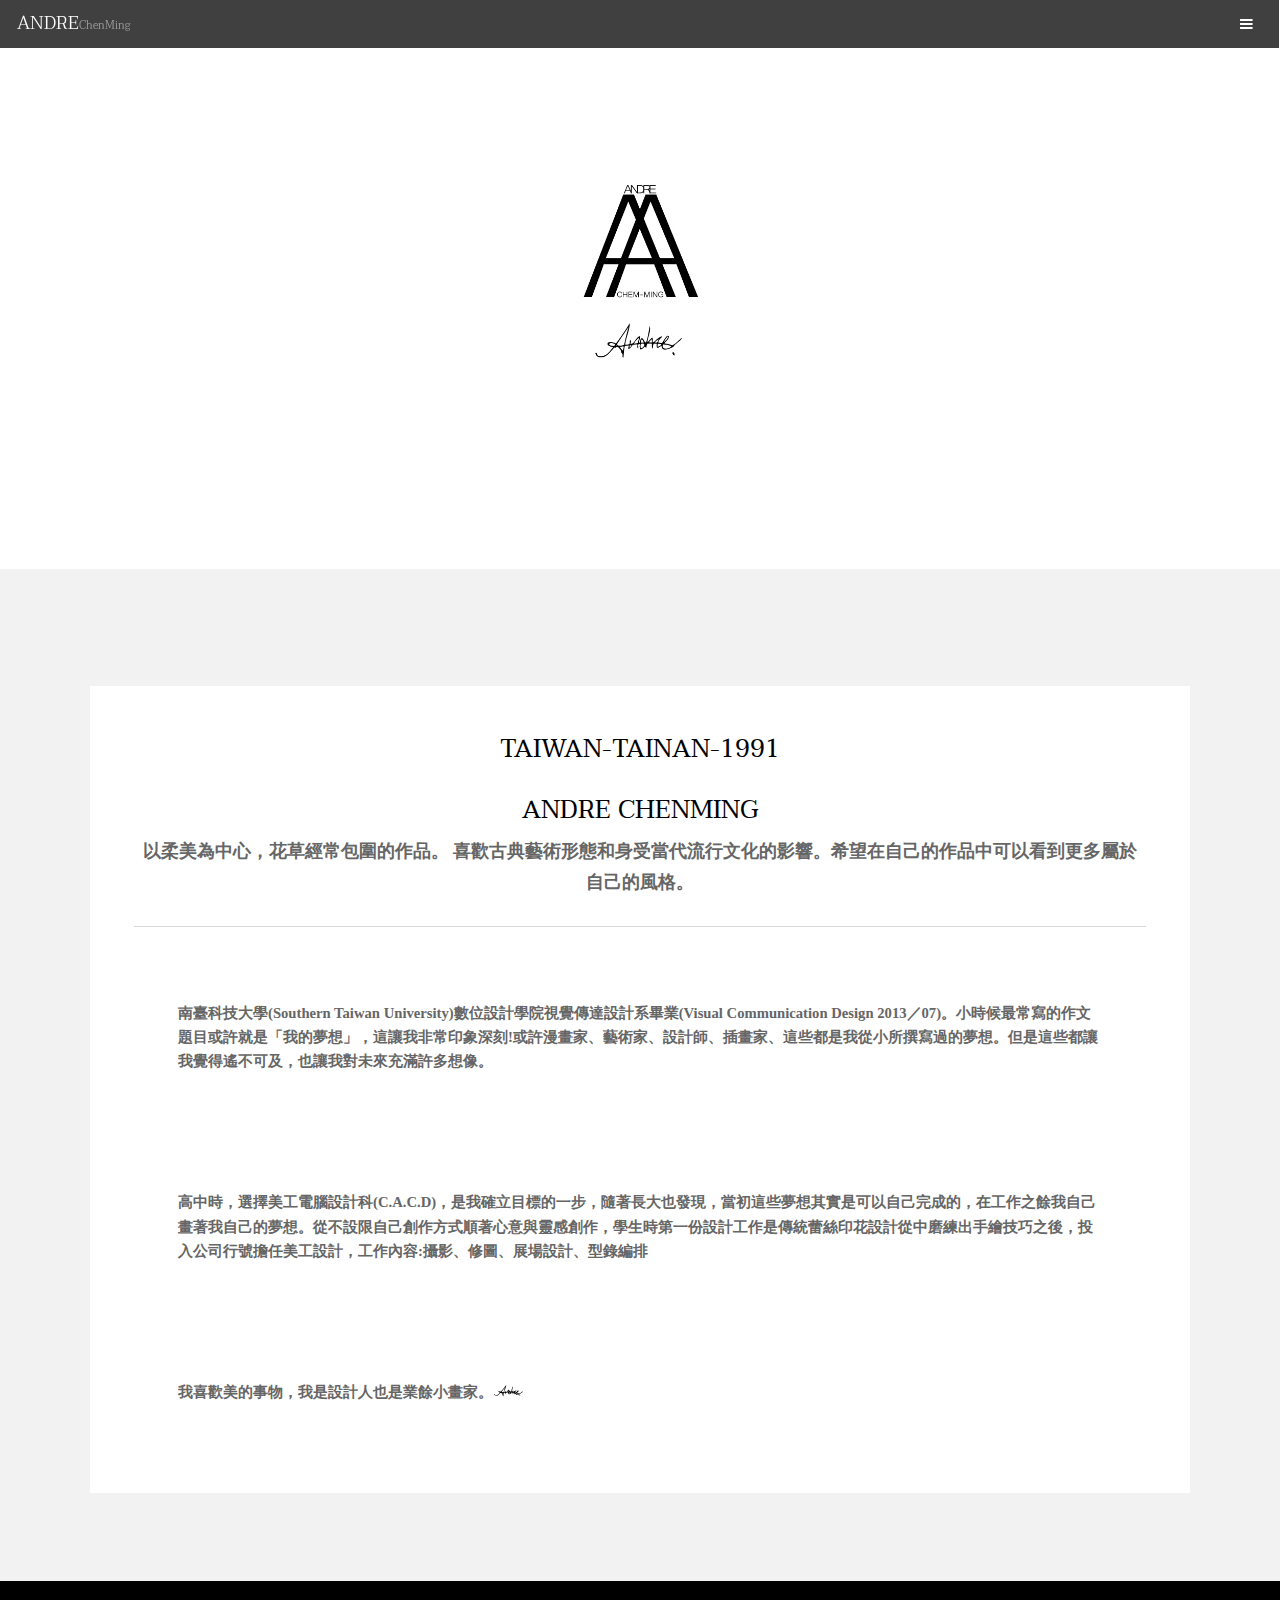
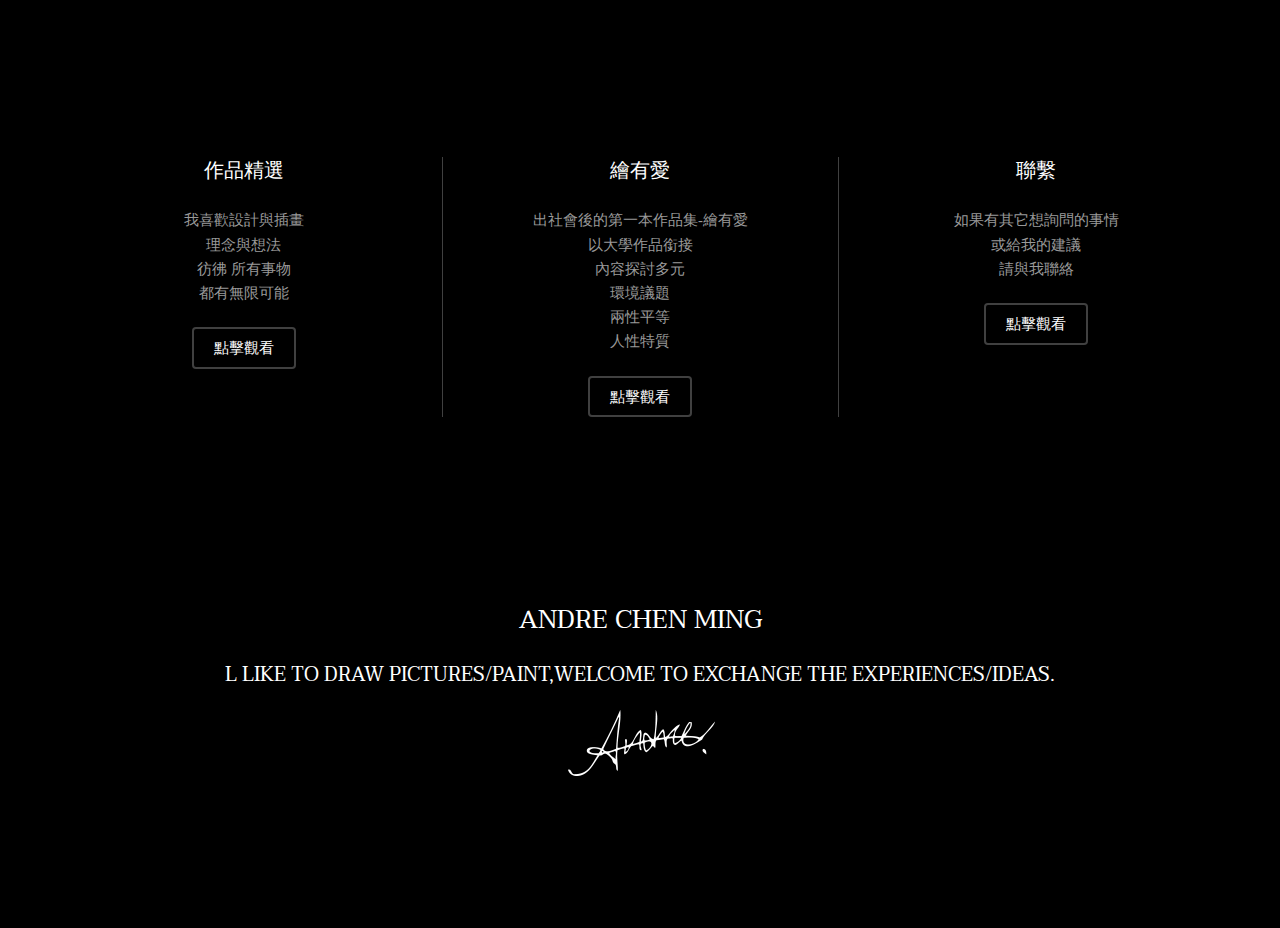
<file: andre.html>
<!DOCTYPE HTML>
<!--
	Transitive by TEMPLATED
	templated.co @templatedco
	Released for free under the Creative Commons Attribution 3.0 license (templated.co/license)
-->
<html>
	<head>
		<title>Generic - Transitive by TEMPLATED</title>
		<meta charset="utf-8" />
		<meta name="viewport" content="width=device-width, initial-scale=1" />
		<link rel="stylesheet" href="assets/css/main.css" />
        
        <link rel="shortcut icon" href="images/繪有愛-favicon.ico">
        <style type="text/css">
        .content {
	color: #666666;
}
        .content {
	font-weight: bold;
}
        </style>
	</head>
	<body class="subpage">

		<!-- Header -->
			<header id="header">
				<div class="logo"><a href="index.html">ANDRE<span>ChenMing</span></a></div>
				<a href="#menu" class="toggle"><span>Menu</span></a>
			</header>

		<!-- Nav -->
			<nav id="menu">
				<ul class="links">
				<li><a href="andre.html">ANDRE</a></li>


<li><a href="works.html">作品精選</a></li>

<li><a href="generic.html">作品集-繪有愛</a></li>


<li><a href="https://www.facebook.com/ANDRE.CHENMING/"target="_blank">Face Book</a></li>

<li><a href="https://www.instagram.com/andrechenming/"target="_blank">Instagram</a></li>

<li><a href="https://andre-chenming.tumblr.com/"target="_blank">Tumblr</a></li>

<li><a href="https://twitter.com/angelina800309"target="_blank">Twitter</a></li>

<li><a href="https://www.pinterest.com/angelina800309/"target="_blank">Pinterest</a></li>
<li><a href="https://andrechenming.github.io/vlog/"target="_blank">VLOG</a></li>
<li><a href="https://reurl.cc/Gk2O5v"target="_blank">Youtube</a></li>
<li><a href="elements.html">聯繫</a></li>
				</ul>
			</nav>

		<!-- One -->
			<span class="image fit"><img src="images/pic01.jpg" alt="" /></span>
			<section id="one" class="wrapper style2">
				<div class="inner">
					<div class="box">
					  <div class="image fit"></div>
					  <div class="content">
							<header class="align-center">
								<h2>Taiwan-Tainan-1991</h2>
                               <h2>ANDRE CHENMING</h2>
								<p>以柔美為中心，花草經常包圍的作品。
喜歡古典藝術形態和身受當代流行文化的影響。希望在自己的作品中可以看到更多屬於自己的風格。</p>
							</header>
							<hr />
							<p class="content">南臺科技大學(Southern Taiwan University)數位設計學院視覺傳達設計系畢業(Visual Communication Design 2013／07)。小時候最常寫的作文題目或許就是「我的夢想」，這讓我非常印象深刻!或許漫畫家、藝術家、設計師、插畫家、這些都是我從小所撰寫過的夢想。但是這些都讓我覺得遙不可及，也讓我對未來充滿許多想像。</p>
							<p class="content">高中時，選擇美工電腦設計科(C.A.C.D)，是我確立目標的一步，隨著長大也發現，當初這些夢想其實是可以自己完成的，在工作之餘我自己畫著我自己的夢想。從不設限自己創作方式順著心意與靈感創作，學生時第一份設計工作是傳統蕾絲印花設計從中磨練出手繪技巧之後，投入公司行號擔任美工設計，工作內容:攝影、修圖、展場設計、型錄編排</p>
                            <p class="content">我喜歡美的事物，我是設計人也是業餘小畫家。<img src="images/andrelogosignature-02.png" alt="andre簽名"></p>
						</div>
					</div>
			  </div>
	</section>

		<!-- Four -->
			<section id="four" class="wrapper style3">
				<div class="inner">

					<header class="align-center">
                    
						<section class="wrapper style3" id="two" name="two">
				<div class="inner">
					<div id="flexgrid">
						<div>
							<header>
								<h3>作品精選</h3>
							</header>
							<p>我喜歡設計與插畫<br>
                            理念與想法<br>
                            彷彿
                            所有事物<br>
                            都有無限可能</p>
							<ul class="actions">
								<li><a href="works.html" class="button alt">點擊觀看</a></li>
							</ul>
						</div>
						<div>
							<header>
							  <h3>繪有愛</h3>
							</header>
							<p>出社會後的第一本作品集-繪有愛<br>
							  以大學作品銜接<br>
							  內容探討多元<br>
							  環境議題<br>
							  兩性平等<br>
						    人性特質</p>
							<ul class="actions">
								<li><a href="generic.html" class="button alt">點擊觀看</a></li>
							</ul>
						</div>
						<div>
							<header>
								<h3>聯繫</h3>
							</header>
							<p>如果有其它想詢問的事情<br>
                            或給我的建議<br>
                            請與我聯絡</p>
							<ul class="actions">
								<li><a href="elements.html" class="button alt">點擊觀看</a></li>
							</ul>
						</div>
					</div>
				</div>
			</section>



		<!-- Four -->
			<section id="four" class="wrapper style3">
				<div class="inner">

					<header class="align-center">
						<h2>ANDRE CHEN MING</h2>
						<h3>l like to draw pictures/paint,welcome to exchange the experiences/ideas.</h3>
						
						<p><img src="images/signature.png" alt="ANDRE"></p>
					</header>

				</div>
			</section>
					</header>

				</div>
			</section>

		

		<!-- Scripts -->
			<script src="assets/js/jquery.min.js"></script>
			<script src="assets/js/jquery.scrolly.min.js"></script>
			<script src="assets/js/jquery.scrollex.min.js"></script>
			<script src="assets/js/skel.min.js"></script>
			<script src="assets/js/util.js"></script>
			<script src="assets/js/main.js"></script>

	</body>
</html>
</file>
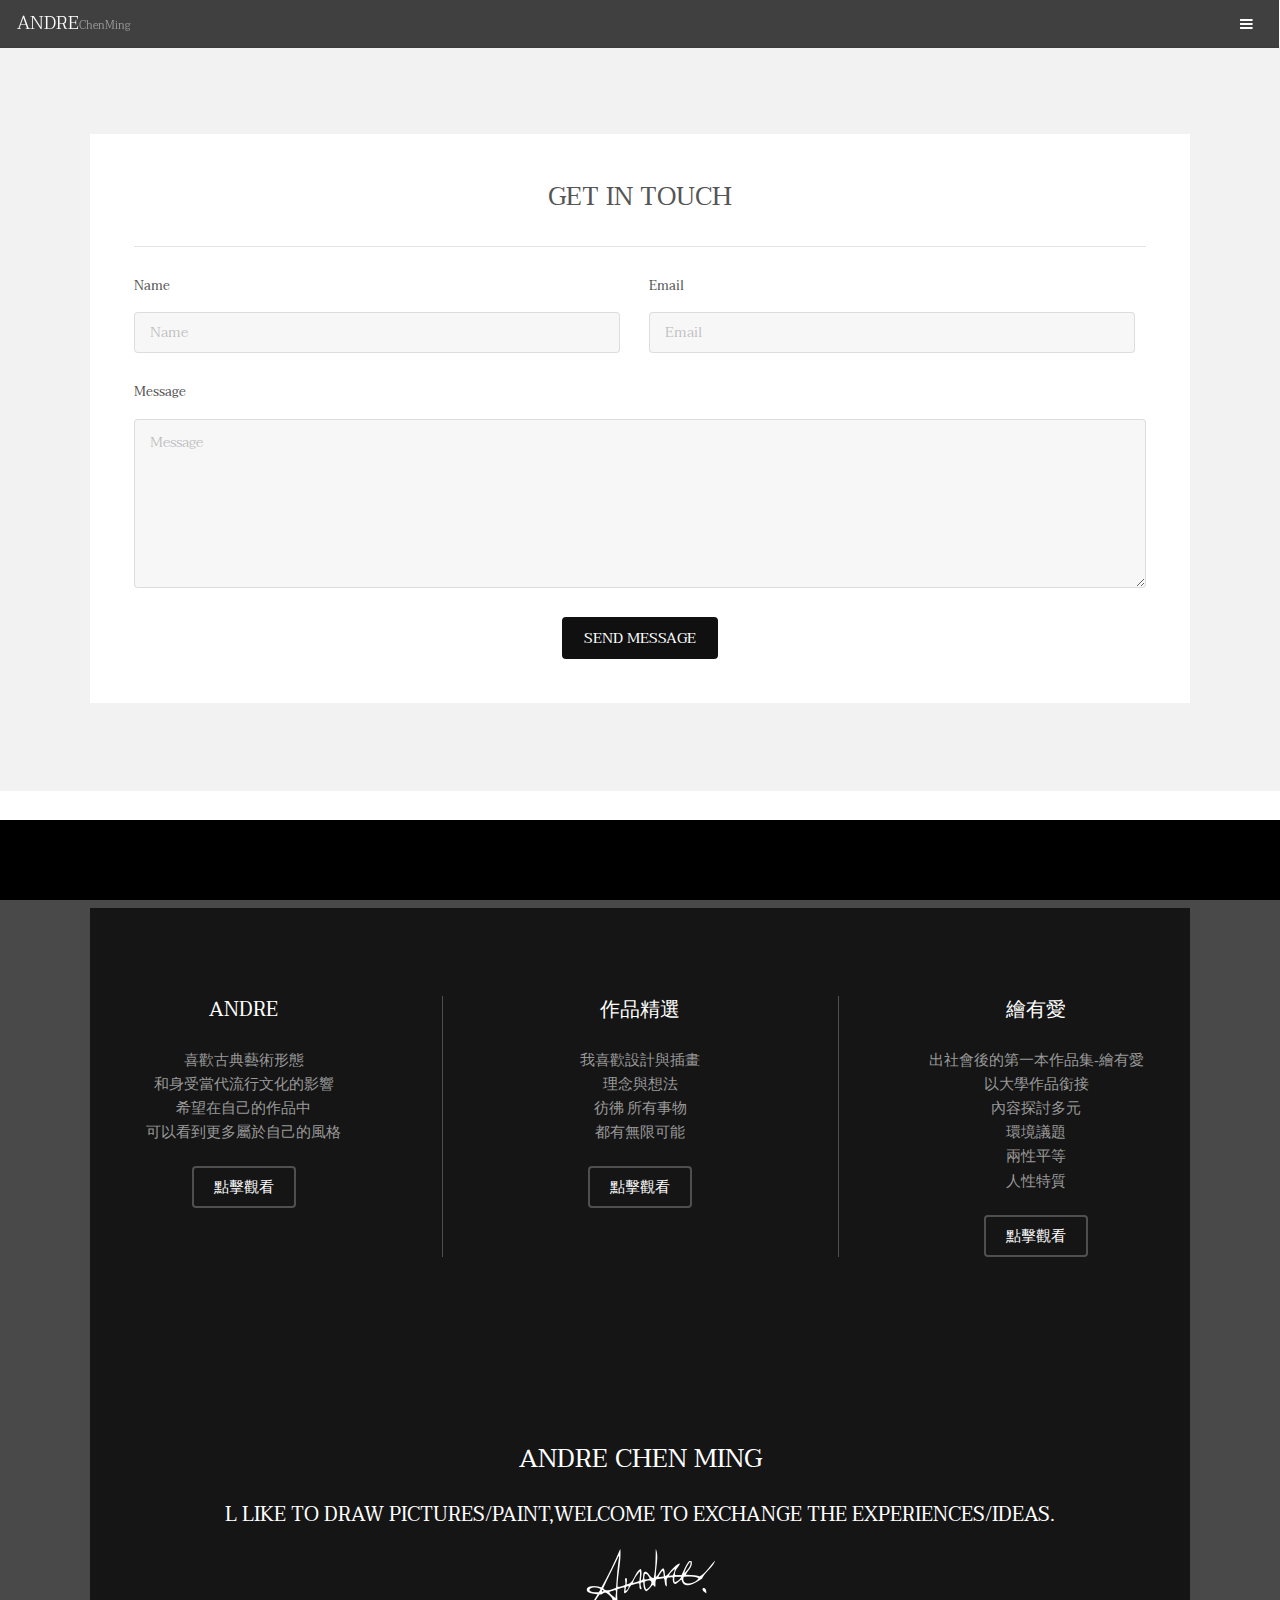
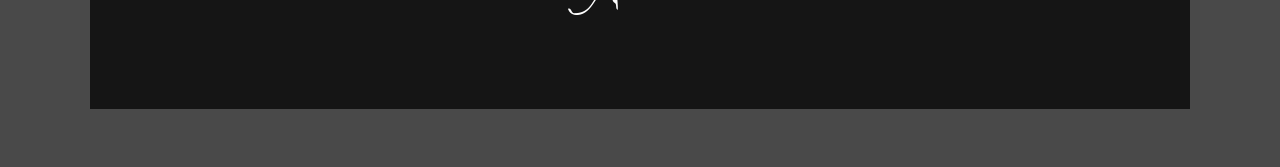
<file: elements.html>
<!DOCTYPE HTML>
<html>
	<head>
		<title>Transitive by TEMPLATED</title>
		<meta charset="utf-8" />
		<meta name="viewport" content="width=device-width, initial-scale=1" />
		<link rel="stylesheet" href="assets/css/main.css" />
        
        <link rel="shortcut icon" href="images/繪有愛-favicon.ico">
	</head>




<body class="subpage">

		<!-- Header -->
			<header id="header">
				<div class="logo"><a href="index.html">ANDRE<span>ChenMing</span></a></div>
				<a href="#menu" class="toggle"><span>Menu</span></a>
			</header>

		<!-- Nav -->
			<nav id="menu">
				<ul class="links">
                   <li><a href="andre.html">ANDRE</a></li>


<li><a href="works.html">作品精選</a></li>

<li><a href="generic.html">作品集-繪有愛</a></li>


<li><a href="https://www.facebook.com/ANDRE.CHENMING/"target="_blank">Face Book</a></li>

<li><a href="https://www.instagram.com/andrechenming/"target="_blank">Instagram</a></li>

<li><a href="https://andre-chenming.tumblr.com/"target="_blank">Tumblr</a></li>

<li><a href="https://twitter.com/angelina800309"target="_blank">Twitter</a></li>

<li><a href="https://www.pinterest.com/angelina800309/"target="_blank">Pinterest</a></li>
<li><a href="https://andrechenming.github.io/vlog/"target="_blank">VLOG</a></li>
<li><a href="https://reurl.cc/Gk2O5v"target="_blank">Youtube</a></li>
<li><a href="elements.html">聯繫</a></li>
				</ul>
			</nav>


<!-- Footer -->
    <form action="https://formspree.io/angelina800309@yahoo.com.tw"
          method="POST">
          
                <footer id="footer" class="wrapper">
                    <div class="inner">
                        <section>
                            <div class="box">
                                <div class="content">
                                    <h2 class="align-center">Get in Touch</h2>
                                    <hr />
                                    <form action="#" method="post">
                                        <div class="field half first">
                                            <label for="name">Name</label>
                                            <input name="name" id="name" type="text" placeholder="Name">
                                        </div>
                                        <div class="field half">
                                            <label for="email">Email</label>
                                            <input name="email" id="email" type="email" placeholder="Email">
                                        </div>
                                        
                                        
                                        <div class="field">
                                            <label for="message">Message</label>
                                            <textarea name="message" id="message" rows="6" placeholder="Message"></textarea>
                                        </div>
                                        <ul class="actions align-center">
                                            <li><input value="Send Message" class="button special" type="submit"></li>
                                        </ul>
                                    </form>
                                </div>
                            </div>
                        
                    
                    </div>
                </footer>
                
             </form>   

		<!-- Four -->
			<section id="four" class="wrapper style3">
				<div class="inner">

					<header class="align-center">
                    
						<section class="wrapper style3" id="two" name="two">
				<div class="inner">
					<div id="flexgrid">
						<div>
							<header>
								<h3>ANDRE</h3>
							</header>
						<p>喜歡古典藝術形態<br>
                            和身受當代流行文化的影響<br>
                            希望在自己的作品中<br>
                            可以看到更多屬於自己的風格</p>
							<ul class="actions">
								<li><a href="andre.html" class="button alt">點擊觀看</a></li>
							</ul>
						</div>
						<div>
							<header>
							  <h3>作品精選</h3>
							</header>
                            	<p>我喜歡設計與插畫<br>
                            理念與想法<br>
                            彷彿
                            所有事物<br>
                            都有無限可能</p>
							<ul class="actions">
								<li><a href="works.html" class="button alt">點擊觀看</a></li>
                           </ul>
						</div>
						<div>
							<header>
								<h3>繪有愛</h3>
							</header>
                            <p>出社會後的第一本作品集-繪有愛<br>
							  以大學作品銜接<br>
							  內容探討多元<br>
							  環境議題<br>
							  兩性平等<br>
						    人性特質</p>
							<ul class="actions">
								<li><a href="generic.html" class="button alt">點擊觀看</a></li>
                            
							</ul>
						</div>
					</div>
				</div>
			</section>



		<!-- Four -->
			<section id="four" class="wrapper style3">
				<div class="inner">

					<header class="align-center">
						<h2>ANDRE CHEN MING</h2>
						<h3>l like to
                         draw pictures/paint,welcome to exchange the experiences/ideas.</h3>
						
						<p><img src="images/signature.png" alt="ANDRE"></p>
					</header>

				</div>
			</section>
					</header>

				</div>
			</section>


<!-- Scripts -->
			<script src="assets/js/jquery.min.js"></script>
			<script src="assets/js/jquery.scrolly.min.js"></script>
			<script src="assets/js/jquery.scrollex.min.js"></script>
			<script src="assets/js/skel.min.js"></script>
			<script src="assets/js/util.js"></script>
			<script src="assets/js/main.js"></script>
</body>
</html>
</file>
<file: assets/css/main.css>
﻿@charset "UTF-8";
@import url(font-awesome.min.css);
@import url("https://fonts.googleapis.com/css?family=Taviraj:300,400,700,300i,400i,700i");

/*
	Transitive by TEMPLATED
	templated.co @templatedco
	Released for free under the Creative Commons Attribution 3.0 license (templated.co/license)
*/

/* Reset */

	html, body, div, span, applet, object, iframe, h1, h2, h3, h4, h5, h6, p, blockquote, pre, a, abbr, acronym, address, big, cite, code, del, dfn, em, img, ins, kbd, q, s, samp, small, strike, strong, sub, sup, tt, var, b, u, i, center, dl, dt, dd, ol, ul, li, fieldset, form, label, legend, table, caption, tbody, tfoot, thead, tr, th, td, article, aside, canvas, details, embed, figure, figcaption, footer, header, hgroup, menu, nav, output, ruby, section, summary, time, mark, audio, video {
		margin: 0;
		padding: 0;
		border: 0;
		font-size: 100%;
		font: inherit;
		vertical-align: baseline;
	}

	article, aside, details, figcaption, figure, footer, header, hgroup, menu, nav, section {
		display: block;
	}

	body {
		line-height: 1;
	}

	ol, ul {
		list-style: none;
	}

	blockquote, q {
		quotes: none;
	}

	blockquote:before, blockquote:after, q:before, q:after {
		content: '';
		content: none;
	}

	table {
		border-collapse: collapse;
		border-spacing: 0;
	}

	body {
		-webkit-text-size-adjust: none;
	}

/* Box Model */

	*, *:before, *:after {
		-moz-box-sizing: border-box;
		-webkit-box-sizing: border-box;
		box-sizing: border-box;
	}

/* Containers */

	.container {
		margin-left: auto;
		margin-right: auto;
	}

	.container.\31 25\25 {
		width: 100%;
		max-width: 100rem;
		min-width: 80rem;
	}

	.container.\37 5\25 {
		width: 60rem;
	}

	.container.\35 0\25 {
		width: 40rem;
	}

	.container.\32 5\25 {
		width: 20rem;
	}

	.container {
		width: 80rem;
	}

	@media screen and (max-width: 1680px) {

		.container.\31 25\25 {
			width: 100%;
			max-width: 100rem;
			min-width: 80rem;
		}

		.container.\37 5\25 {
			width: 60rem;
		}

		.container.\35 0\25 {
			width: 40rem;
		}

		.container.\32 5\25 {
			width: 20rem;
		}

		.container {
			width: 80rem;
		}

	}

	@media screen and (max-width: 1280px) {

		.container.\31 25\25 {
			width: 100%;
			max-width: 81.25rem;
			min-width: 65rem;
		}

		.container.\37 5\25 {
			width: 48.75rem;
		}

		.container.\35 0\25 {
			width: 32.5rem;
		}

		.container.\32 5\25 {
			width: 16.25rem;
		}

		.container {
			width: 65rem;
		}

	}

	@media screen and (max-width: 980px) {

		.container.\31 25\25 {
			width: 100%;
			max-width: 112.5%;
			min-width: 90%;
		}

		.container.\37 5\25 {
			width: 67.5%;
		}

		.container.\35 0\25 {
			width: 45%;
		}

		.container.\32 5\25 {
			width: 22.5%;
		}

		.container {
			width: 90%;
		}

	}

	@media screen and (max-width: 736px) {

		.container.\31 25\25 {
			width: 100%;
			max-width: 112.5%;
			min-width: 90%;
		}

		.container.\37 5\25 {
			width: 67.5%;
		}

		.container.\35 0\25 {
			width: 45%;
		}

		.container.\32 5\25 {
			width: 22.5%;
		}

		.container {
			width: 90% !important;
		}

	}

	@media screen and (max-width: 480px) {

		.container.\31 25\25 {
			width: 100%;
			max-width: 112.5%;
			min-width: 90%;
		}

		.container.\37 5\25 {
			width: 67.5%;
		}

		.container.\35 0\25 {
			width: 45%;
		}

		.container.\32 5\25 {
			width: 22.5%;
		}

		.container {
			width: 90% !important;
		}

	}

/* Grid */

	.row {
		border-bottom: solid 1px transparent;
		-moz-box-sizing: border-box;
		-webkit-box-sizing: border-box;
		box-sizing: border-box;
	}

	.row > * {
		float: left;
		-moz-box-sizing: border-box;
		-webkit-box-sizing: border-box;
		box-sizing: border-box;
	}

	.row:after, .row:before {
		content: '';
		display: block;
		clear: both;
		height: 0;
	}

	.row.uniform > * > :first-child {
		margin-top: 0;
	}

	.row.uniform > * > :last-child {
		margin-bottom: 0;
	}

	.row.\30 \25 > * {
		padding: 0 0 0 0rem;
	}

	.row.\30 \25 {
		margin: 0 0 -1px 0rem;
	}

	.row.uniform.\30 \25 > * {
		padding: 0rem 0 0 0rem;
	}

	.row.uniform.\30 \25 {
		margin: 0rem 0 -1px 0rem;
	}

	.row > * {
		padding: 0 0 0 2rem;
	}

	.row {
		margin: 0 0 -1px -2rem;
	}

	.row.uniform > * {
		padding: 2rem 0 0 2rem;
	}

	.row.uniform {
		margin: -2rem 0 -1px -2rem;
	}

	.row.\32 00\25 > * {
		padding: 0 0 0 4rem;
	}

	.row.\32 00\25 {
		margin: 0 0 -1px -4rem;
	}

	.row.uniform.\32 00\25 > * {
		padding: 4rem 0 0 4rem;
	}

	.row.uniform.\32 00\25 {
		margin: -4rem 0 -1px -4rem;
	}

	.row.\31 50\25 > * {
		padding: 0 0 0 3rem;
	}

	.row.\31 50\25 {
		margin: 0 0 -1px -3rem;
	}

	.row.uniform.\31 50\25 > * {
		padding: 3rem 0 0 3rem;
	}

	.row.uniform.\31 50\25 {
		margin: -3rem 0 -1px -3rem;
	}

	.row.\35 0\25 > * {
		padding: 0 0 0 1rem;
	}

	.row.\35 0\25 {
		margin: 0 0 -1px -1rem;
	}

	.row.uniform.\35 0\25 > * {
		padding: 1rem 0 0 1rem;
	}

	.row.uniform.\35 0\25 {
		margin: -1rem 0 -1px -1rem;
	}

	.row.\32 5\25 > * {
		padding: 0 0 0 0.5rem;
	}

	.row.\32 5\25 {
		margin: 0 0 -1px -0.5rem;
	}

	.row.uniform.\32 5\25 > * {
		padding: 0.5rem 0 0 0.5rem;
	}

	.row.uniform.\32 5\25 {
		margin: -0.5rem 0 -1px -0.5rem;
	}

	.\31 2u, .\31 2u\24 {
		width: 100%;
		clear: none;
		margin-left: 0;
	}

	.\31 1u, .\31 1u\24 {
		width: 91.6666666667%;
		clear: none;
		margin-left: 0;
	}

	.\31 0u, .\31 0u\24 {
		width: 83.3333333333%;
		clear: none;
		margin-left: 0;
	}

	.\39 u, .\39 u\24 {
		width: 75%;
		clear: none;
		margin-left: 0;
	}

	.\38 u, .\38 u\24 {
		width: 66.6666666667%;
		clear: none;
		margin-left: 0;
	}

	.\37 u, .\37 u\24 {
		width: 58.3333333333%;
		clear: none;
		margin-left: 0;
	}

	.\36 u, .\36 u\24 {
		width: 50%;
		clear: none;
		margin-left: 0;
	}

	.\35 u, .\35 u\24 {
		width: 41.6666666667%;
		clear: none;
		margin-left: 0;
	}

	.\34 u, .\34 u\24 {
		width: 33.3333333333%;
		clear: none;
		margin-left: 0;
	}

	.\33 u, .\33 u\24 {
		width: 25%;
		clear: none;
		margin-left: 0;
	}

	.\32 u, .\32 u\24 {
		width: 16.6666666667%;
		clear: none;
		margin-left: 0;
	}

	.\31 u, .\31 u\24 {
		width: 8.3333333333%;
		clear: none;
		margin-left: 0;
	}

	.\31 2u\24 + *,
	.\31 1u\24 + *,
	.\31 0u\24 + *,
	.\39 u\24 + *,
	.\38 u\24 + *,
	.\37 u\24 + *,
	.\36 u\24 + *,
	.\35 u\24 + *,
	.\34 u\24 + *,
	.\33 u\24 + *,
	.\32 u\24 + *,
	.\31 u\24 + * {
		clear: left;
	}

	.\-11u {
		margin-left: 91.66667%;
	}

	.\-10u {
		margin-left: 83.33333%;
	}

	.\-9u {
		margin-left: 75%;
	}

	.\-8u {
		margin-left: 66.66667%;
	}

	.\-7u {
		margin-left: 58.33333%;
	}

	.\-6u {
		margin-left: 50%;
	}

	.\-5u {
		margin-left: 41.66667%;
	}

	.\-4u {
		margin-left: 33.33333%;
	}

	.\-3u {
		margin-left: 25%;
	}

	.\-2u {
		margin-left: 16.66667%;
	}

	.\-1u {
		margin-left: 8.33333%;
	}

	@media screen and (max-width: 1680px) {

		.row > * {
			padding: 0 0 0 2rem;
		}

		.row {
			margin: 0 0 -1px -2rem;
		}

		.row.uniform > * {
			padding: 2rem 0 0 2rem;
		}

		.row.uniform {
			margin: -2rem 0 -1px -2rem;
		}

		.row.\32 00\25 > * {
			padding: 0 0 0 4rem;
		}

		.row.\32 00\25 {
			margin: 0 0 -1px -4rem;
		}

		.row.uniform.\32 00\25 > * {
			padding: 4rem 0 0 4rem;
		}

		.row.uniform.\32 00\25 {
			margin: -4rem 0 -1px -4rem;
		}

		.row.\31 50\25 > * {
			padding: 0 0 0 3rem;
		}

		.row.\31 50\25 {
			margin: 0 0 -1px -3rem;
		}

		.row.uniform.\31 50\25 > * {
			padding: 3rem 0 0 3rem;
		}

		.row.uniform.\31 50\25 {
			margin: -3rem 0 -1px -3rem;
		}

		.row.\35 0\25 > * {
			padding: 0 0 0 1rem;
		}

		.row.\35 0\25 {
			margin: 0 0 -1px -1rem;
		}

		.row.uniform.\35 0\25 > * {
			padding: 1rem 0 0 1rem;
		}

		.row.uniform.\35 0\25 {
			margin: -1rem 0 -1px -1rem;
		}

		.row.\32 5\25 > * {
			padding: 0 0 0 0.5rem;
		}

		.row.\32 5\25 {
			margin: 0 0 -1px -0.5rem;
		}

		.row.uniform.\32 5\25 > * {
			padding: 0.5rem 0 0 0.5rem;
		}

		.row.uniform.\32 5\25 {
			margin: -0.5rem 0 -1px -0.5rem;
		}

		.\31 2u\28xlarge\29, .\31 2u\24\28xlarge\29 {
			width: 100%;
			clear: none;
			margin-left: 0;
		}

		.\31 1u\28xlarge\29, .\31 1u\24\28xlarge\29 {
			width: 91.6666666667%;
			clear: none;
			margin-left: 0;
		}

		.\31 0u\28xlarge\29, .\31 0u\24\28xlarge\29 {
			width: 83.3333333333%;
			clear: none;
			margin-left: 0;
		}

		.\39 u\28xlarge\29, .\39 u\24\28xlarge\29 {
			width: 75%;
			clear: none;
			margin-left: 0;
		}

		.\38 u\28xlarge\29, .\38 u\24\28xlarge\29 {
			width: 66.6666666667%;
			clear: none;
			margin-left: 0;
		}

		.\37 u\28xlarge\29, .\37 u\24\28xlarge\29 {
			width: 58.3333333333%;
			clear: none;
			margin-left: 0;
		}

		.\36 u\28xlarge\29, .\36 u\24\28xlarge\29 {
			width: 50%;
			clear: none;
			margin-left: 0;
		}

		.\35 u\28xlarge\29, .\35 u\24\28xlarge\29 {
			width: 41.6666666667%;
			clear: none;
			margin-left: 0;
		}

		.\34 u\28xlarge\29, .\34 u\24\28xlarge\29 {
			width: 33.3333333333%;
			clear: none;
			margin-left: 0;
		}

		.\33 u\28xlarge\29, .\33 u\24\28xlarge\29 {
			width: 25%;
			clear: none;
			margin-left: 0;
		}

		.\32 u\28xlarge\29, .\32 u\24\28xlarge\29 {
			width: 16.6666666667%;
			clear: none;
			margin-left: 0;
		}

		.\31 u\28xlarge\29, .\31 u\24\28xlarge\29 {
			width: 8.3333333333%;
			clear: none;
			margin-left: 0;
		}

		.\31 2u\24\28xlarge\29 + *,
		.\31 1u\24\28xlarge\29 + *,
		.\31 0u\24\28xlarge\29 + *,
		.\39 u\24\28xlarge\29 + *,
		.\38 u\24\28xlarge\29 + *,
		.\37 u\24\28xlarge\29 + *,
		.\36 u\24\28xlarge\29 + *,
		.\35 u\24\28xlarge\29 + *,
		.\34 u\24\28xlarge\29 + *,
		.\33 u\24\28xlarge\29 + *,
		.\32 u\24\28xlarge\29 + *,
		.\31 u\24\28xlarge\29 + * {
			clear: left;
		}

		.\-11u\28xlarge\29 {
			margin-left: 91.66667%;
		}

		.\-10u\28xlarge\29 {
			margin-left: 83.33333%;
		}

		.\-9u\28xlarge\29 {
			margin-left: 75%;
		}

		.\-8u\28xlarge\29 {
			margin-left: 66.66667%;
		}

		.\-7u\28xlarge\29 {
			margin-left: 58.33333%;
		}

		.\-6u\28xlarge\29 {
			margin-left: 50%;
		}

		.\-5u\28xlarge\29 {
			margin-left: 41.66667%;
		}

		.\-4u\28xlarge\29 {
			margin-left: 33.33333%;
		}

		.\-3u\28xlarge\29 {
			margin-left: 25%;
		}

		.\-2u\28xlarge\29 {
			margin-left: 16.66667%;
		}

		.\-1u\28xlarge\29 {
			margin-left: 8.33333%;
		}

	}

	@media screen and (max-width: 1280px) {

		.row > * {
			padding: 0 0 0 1.5rem;
		}

		.row {
			margin: 0 0 -1px -1.5rem;
		}

		.row.uniform > * {
			padding: 1.5rem 0 0 1.5rem;
		}

		.row.uniform {
			margin: -1.5rem 0 -1px -1.5rem;
		}

		.row.\32 00\25 > * {
			padding: 0 0 0 3rem;
		}

		.row.\32 00\25 {
			margin: 0 0 -1px -3rem;
		}

		.row.uniform.\32 00\25 > * {
			padding: 3rem 0 0 3rem;
		}

		.row.uniform.\32 00\25 {
			margin: -3rem 0 -1px -3rem;
		}

		.row.\31 50\25 > * {
			padding: 0 0 0 2.25rem;
		}

		.row.\31 50\25 {
			margin: 0 0 -1px -2.25rem;
		}

		.row.uniform.\31 50\25 > * {
			padding: 2.25rem 0 0 2.25rem;
		}

		.row.uniform.\31 50\25 {
			margin: -2.25rem 0 -1px -2.25rem;
		}

		.row.\35 0\25 > * {
			padding: 0 0 0 0.75rem;
		}

		.row.\35 0\25 {
			margin: 0 0 -1px -0.75rem;
		}

		.row.uniform.\35 0\25 > * {
			padding: 0.75rem 0 0 0.75rem;
		}

		.row.uniform.\35 0\25 {
			margin: -0.75rem 0 -1px -0.75rem;
		}

		.row.\32 5\25 > * {
			padding: 0 0 0 0.375rem;
		}

		.row.\32 5\25 {
			margin: 0 0 -1px -0.375rem;
		}

		.row.uniform.\32 5\25 > * {
			padding: 0.375rem 0 0 0.375rem;
		}

		.row.uniform.\32 5\25 {
			margin: -0.375rem 0 -1px -0.375rem;
		}

		.\31 2u\28large\29, .\31 2u\24\28large\29 {
			width: 100%;
			clear: none;
			margin-left: 0;
		}

		.\31 1u\28large\29, .\31 1u\24\28large\29 {
			width: 91.6666666667%;
			clear: none;
			margin-left: 0;
		}

		.\31 0u\28large\29, .\31 0u\24\28large\29 {
			width: 83.3333333333%;
			clear: none;
			margin-left: 0;
		}

		.\39 u\28large\29, .\39 u\24\28large\29 {
			width: 75%;
			clear: none;
			margin-left: 0;
		}

		.\38 u\28large\29, .\38 u\24\28large\29 {
			width: 66.6666666667%;
			clear: none;
			margin-left: 0;
		}

		.\37 u\28large\29, .\37 u\24\28large\29 {
			width: 58.3333333333%;
			clear: none;
			margin-left: 0;
		}

		.\36 u\28large\29, .\36 u\24\28large\29 {
			width: 50%;
			clear: none;
			margin-left: 0;
		}

		.\35 u\28large\29, .\35 u\24\28large\29 {
			width: 41.6666666667%;
			clear: none;
			margin-left: 0;
		}

		.\34 u\28large\29, .\34 u\24\28large\29 {
			width: 33.3333333333%;
			clear: none;
			margin-left: 0;
		}

		.\33 u\28large\29, .\33 u\24\28large\29 {
			width: 25%;
			clear: none;
			margin-left: 0;
		}

		.\32 u\28large\29, .\32 u\24\28large\29 {
			width: 16.6666666667%;
			clear: none;
			margin-left: 0;
		}

		.\31 u\28large\29, .\31 u\24\28large\29 {
			width: 8.3333333333%;
			clear: none;
			margin-left: 0;
		}

		.\31 2u\24\28large\29 + *,
		.\31 1u\24\28large\29 + *,
		.\31 0u\24\28large\29 + *,
		.\39 u\24\28large\29 + *,
		.\38 u\24\28large\29 + *,
		.\37 u\24\28large\29 + *,
		.\36 u\24\28large\29 + *,
		.\35 u\24\28large\29 + *,
		.\34 u\24\28large\29 + *,
		.\33 u\24\28large\29 + *,
		.\32 u\24\28large\29 + *,
		.\31 u\24\28large\29 + * {
			clear: left;
		}

		.\-11u\28large\29 {
			margin-left: 91.66667%;
		}

		.\-10u\28large\29 {
			margin-left: 83.33333%;
		}

		.\-9u\28large\29 {
			margin-left: 75%;
		}

		.\-8u\28large\29 {
			margin-left: 66.66667%;
		}

		.\-7u\28large\29 {
			margin-left: 58.33333%;
		}

		.\-6u\28large\29 {
			margin-left: 50%;
		}

		.\-5u\28large\29 {
			margin-left: 41.66667%;
		}

		.\-4u\28large\29 {
			margin-left: 33.33333%;
		}

		.\-3u\28large\29 {
			margin-left: 25%;
		}

		.\-2u\28large\29 {
			margin-left: 16.66667%;
		}

		.\-1u\28large\29 {
			margin-left: 8.33333%;
		}

	}

	@media screen and (max-width: 980px) {

		.row > * {
			padding: 0 0 0 1.5rem;
		}

		.row {
			margin: 0 0 -1px -1.5rem;
		}

		.row.uniform > * {
			padding: 1.5rem 0 0 1.5rem;
		}

		.row.uniform {
			margin: -1.5rem 0 -1px -1.5rem;
		}

		.row.\32 00\25 > * {
			padding: 0 0 0 3rem;
		}

		.row.\32 00\25 {
			margin: 0 0 -1px -3rem;
		}

		.row.uniform.\32 00\25 > * {
			padding: 3rem 0 0 3rem;
		}

		.row.uniform.\32 00\25 {
			margin: -3rem 0 -1px -3rem;
		}

		.row.\31 50\25 > * {
			padding: 0 0 0 2.25rem;
		}

		.row.\31 50\25 {
			margin: 0 0 -1px -2.25rem;
		}

		.row.uniform.\31 50\25 > * {
			padding: 2.25rem 0 0 2.25rem;
		}

		.row.uniform.\31 50\25 {
			margin: -2.25rem 0 -1px -2.25rem;
		}

		.row.\35 0\25 > * {
			padding: 0 0 0 0.75rem;
		}

		.row.\35 0\25 {
			margin: 0 0 -1px -0.75rem;
		}

		.row.uniform.\35 0\25 > * {
			padding: 0.75rem 0 0 0.75rem;
		}

		.row.uniform.\35 0\25 {
			margin: -0.75rem 0 -1px -0.75rem;
		}

		.row.\32 5\25 > * {
			padding: 0 0 0 0.375rem;
		}

		.row.\32 5\25 {
			margin: 0 0 -1px -0.375rem;
		}

		.row.uniform.\32 5\25 > * {
			padding: 0.375rem 0 0 0.375rem;
		}

		.row.uniform.\32 5\25 {
			margin: -0.375rem 0 -1px -0.375rem;
		}

		.\31 2u\28medium\29, .\31 2u\24\28medium\29 {
			width: 100%;
			clear: none;
			margin-left: 0;
		}

		.\31 1u\28medium\29, .\31 1u\24\28medium\29 {
			width: 91.6666666667%;
			clear: none;
			margin-left: 0;
		}

		.\31 0u\28medium\29, .\31 0u\24\28medium\29 {
			width: 83.3333333333%;
			clear: none;
			margin-left: 0;
		}

		.\39 u\28medium\29, .\39 u\24\28medium\29 {
			width: 75%;
			clear: none;
			margin-left: 0;
		}

		.\38 u\28medium\29, .\38 u\24\28medium\29 {
			width: 66.6666666667%;
			clear: none;
			margin-left: 0;
		}

		.\37 u\28medium\29, .\37 u\24\28medium\29 {
			width: 58.3333333333%;
			clear: none;
			margin-left: 0;
		}

		.\36 u\28medium\29, .\36 u\24\28medium\29 {
			width: 50%;
			clear: none;
			margin-left: 0;
		}

		.\35 u\28medium\29, .\35 u\24\28medium\29 {
			width: 41.6666666667%;
			clear: none;
			margin-left: 0;
		}

		.\34 u\28medium\29, .\34 u\24\28medium\29 {
			width: 33.3333333333%;
			clear: none;
			margin-left: 0;
		}

		.\33 u\28medium\29, .\33 u\24\28medium\29 {
			width: 25%;
			clear: none;
			margin-left: 0;
		}

		.\32 u\28medium\29, .\32 u\24\28medium\29 {
			width: 16.6666666667%;
			clear: none;
			margin-left: 0;
		}

		.\31 u\28medium\29, .\31 u\24\28medium\29 {
			width: 8.3333333333%;
			clear: none;
			margin-left: 0;
		}

		.\31 2u\24\28medium\29 + *,
		.\31 1u\24\28medium\29 + *,
		.\31 0u\24\28medium\29 + *,
		.\39 u\24\28medium\29 + *,
		.\38 u\24\28medium\29 + *,
		.\37 u\24\28medium\29 + *,
		.\36 u\24\28medium\29 + *,
		.\35 u\24\28medium\29 + *,
		.\34 u\24\28medium\29 + *,
		.\33 u\24\28medium\29 + *,
		.\32 u\24\28medium\29 + *,
		.\31 u\24\28medium\29 + * {
			clear: left;
		}

		.\-11u\28medium\29 {
			margin-left: 91.66667%;
		}

		.\-10u\28medium\29 {
			margin-left: 83.33333%;
		}

		.\-9u\28medium\29 {
			margin-left: 75%;
		}

		.\-8u\28medium\29 {
			margin-left: 66.66667%;
		}

		.\-7u\28medium\29 {
			margin-left: 58.33333%;
		}

		.\-6u\28medium\29 {
			margin-left: 50%;
		}

		.\-5u\28medium\29 {
			margin-left: 41.66667%;
		}

		.\-4u\28medium\29 {
			margin-left: 33.33333%;
		}

		.\-3u\28medium\29 {
			margin-left: 25%;
		}

		.\-2u\28medium\29 {
			margin-left: 16.66667%;
		}

		.\-1u\28medium\29 {
			margin-left: 8.33333%;
		}

	}

	@media screen and (max-width: 736px) {

		.row > * {
			padding: 0 0 0 1.25rem;
		}

		.row {
			margin: 0 0 -1px -1.25rem;
		}

		.row.uniform > * {
			padding: 1.25rem 0 0 1.25rem;
		}

		.row.uniform {
			margin: -1.25rem 0 -1px -1.25rem;
		}

		.row.\32 00\25 > * {
			padding: 0 0 0 2.5rem;
		}

		.row.\32 00\25 {
			margin: 0 0 -1px -2.5rem;
		}

		.row.uniform.\32 00\25 > * {
			padding: 2.5rem 0 0 2.5rem;
		}

		.row.uniform.\32 00\25 {
			margin: -2.5rem 0 -1px -2.5rem;
		}

		.row.\31 50\25 > * {
			padding: 0 0 0 1.875rem;
		}

		.row.\31 50\25 {
			margin: 0 0 -1px -1.875rem;
		}

		.row.uniform.\31 50\25 > * {
			padding: 1.875rem 0 0 1.875rem;
		}

		.row.uniform.\31 50\25 {
			margin: -1.875rem 0 -1px -1.875rem;
		}

		.row.\35 0\25 > * {
			padding: 0 0 0 0.625rem;
		}

		.row.\35 0\25 {
			margin: 0 0 -1px -0.625rem;
		}

		.row.uniform.\35 0\25 > * {
			padding: 0.625rem 0 0 0.625rem;
		}

		.row.uniform.\35 0\25 {
			margin: -0.625rem 0 -1px -0.625rem;
		}

		.row.\32 5\25 > * {
			padding: 0 0 0 0.3125rem;
		}

		.row.\32 5\25 {
			margin: 0 0 -1px -0.3125rem;
		}

		.row.uniform.\32 5\25 > * {
			padding: 0.3125rem 0 0 0.3125rem;
		}

		.row.uniform.\32 5\25 {
			margin: -0.3125rem 0 -1px -0.3125rem;
		}

		.\31 2u\28small\29, .\31 2u\24\28small\29 {
			width: 100%;
			clear: none;
			margin-left: 0;
		}

		.\31 1u\28small\29, .\31 1u\24\28small\29 {
			width: 91.6666666667%;
			clear: none;
			margin-left: 0;
		}

		.\31 0u\28small\29, .\31 0u\24\28small\29 {
			width: 83.3333333333%;
			clear: none;
			margin-left: 0;
		}

		.\39 u\28small\29, .\39 u\24\28small\29 {
			width: 75%;
			clear: none;
			margin-left: 0;
		}

		.\38 u\28small\29, .\38 u\24\28small\29 {
			width: 66.6666666667%;
			clear: none;
			margin-left: 0;
		}

		.\37 u\28small\29, .\37 u\24\28small\29 {
			width: 58.3333333333%;
			clear: none;
			margin-left: 0;
		}

		.\36 u\28small\29, .\36 u\24\28small\29 {
			width: 50%;
			clear: none;
			margin-left: 0;
		}

		.\35 u\28small\29, .\35 u\24\28small\29 {
			width: 41.6666666667%;
			clear: none;
			margin-left: 0;
		}

		.\34 u\28small\29, .\34 u\24\28small\29 {
			width: 33.3333333333%;
			clear: none;
			margin-left: 0;
		}

		.\33 u\28small\29, .\33 u\24\28small\29 {
			width: 25%;
			clear: none;
			margin-left: 0;
		}

		.\32 u\28small\29, .\32 u\24\28small\29 {
			width: 16.6666666667%;
			clear: none;
			margin-left: 0;
		}

		.\31 u\28small\29, .\31 u\24\28small\29 {
			width: 8.3333333333%;
			clear: none;
			margin-left: 0;
		}

		.\31 2u\24\28small\29 + *,
		.\31 1u\24\28small\29 + *,
		.\31 0u\24\28small\29 + *,
		.\39 u\24\28small\29 + *,
		.\38 u\24\28small\29 + *,
		.\37 u\24\28small\29 + *,
		.\36 u\24\28small\29 + *,
		.\35 u\24\28small\29 + *,
		.\34 u\24\28small\29 + *,
		.\33 u\24\28small\29 + *,
		.\32 u\24\28small\29 + *,
		.\31 u\24\28small\29 + * {
			clear: left;
		}

		.\-11u\28small\29 {
			margin-left: 91.66667%;
		}

		.\-10u\28small\29 {
			margin-left: 83.33333%;
		}

		.\-9u\28small\29 {
			margin-left: 75%;
		}

		.\-8u\28small\29 {
			margin-left: 66.66667%;
		}

		.\-7u\28small\29 {
			margin-left: 58.33333%;
		}

		.\-6u\28small\29 {
			margin-left: 50%;
		}

		.\-5u\28small\29 {
			margin-left: 41.66667%;
		}

		.\-4u\28small\29 {
			margin-left: 33.33333%;
		}

		.\-3u\28small\29 {
			margin-left: 25%;
		}

		.\-2u\28small\29 {
			margin-left: 16.66667%;
		}

		.\-1u\28small\29 {
			margin-left: 8.33333%;
		}

	}

	@media screen and (max-width: 480px) {

		.row > * {
			padding: 0 0 0 1.25rem;
		}

		.row {
			margin: 0 0 -1px -1.25rem;
		}

		.row.uniform > * {
			padding: 1.25rem 0 0 1.25rem;
		}

		.row.uniform {
			margin: -1.25rem 0 -1px -1.25rem;
		}

		.row.\32 00\25 > * {
			padding: 0 0 0 2.5rem;
		}

		.row.\32 00\25 {
			margin: 0 0 -1px -2.5rem;
		}

		.row.uniform.\32 00\25 > * {
			padding: 2.5rem 0 0 2.5rem;
		}

		.row.uniform.\32 00\25 {
			margin: -2.5rem 0 -1px -2.5rem;
		}

		.row.\31 50\25 > * {
			padding: 0 0 0 1.875rem;
		}

		.row.\31 50\25 {
			margin: 0 0 -1px -1.875rem;
		}

		.row.uniform.\31 50\25 > * {
			padding: 1.875rem 0 0 1.875rem;
		}

		.row.uniform.\31 50\25 {
			margin: -1.875rem 0 -1px -1.875rem;
		}

		.row.\35 0\25 > * {
			padding: 0 0 0 0.625rem;
		}

		.row.\35 0\25 {
			margin: 0 0 -1px -0.625rem;
		}

		.row.uniform.\35 0\25 > * {
			padding: 0.625rem 0 0 0.625rem;
		}

		.row.uniform.\35 0\25 {
			margin: -0.625rem 0 -1px -0.625rem;
		}

		.row.\32 5\25 > * {
			padding: 0 0 0 0.3125rem;
		}

		.row.\32 5\25 {
			margin: 0 0 -1px -0.3125rem;
		}

		.row.uniform.\32 5\25 > * {
			padding: 0.3125rem 0 0 0.3125rem;
		}

		.row.uniform.\32 5\25 {
			margin: -0.3125rem 0 -1px -0.3125rem;
		}

		.\31 2u\28xsmall\29, .\31 2u\24\28xsmall\29 {
			width: 100%;
			clear: none;
			margin-left: 0;
		}

		.\31 1u\28xsmall\29, .\31 1u\24\28xsmall\29 {
			width: 91.6666666667%;
			clear: none;
			margin-left: 0;
		}

		.\31 0u\28xsmall\29, .\31 0u\24\28xsmall\29 {
			width: 83.3333333333%;
			clear: none;
			margin-left: 0;
		}

		.\39 u\28xsmall\29, .\39 u\24\28xsmall\29 {
			width: 75%;
			clear: none;
			margin-left: 0;
		}

		.\38 u\28xsmall\29, .\38 u\24\28xsmall\29 {
			width: 66.6666666667%;
			clear: none;
			margin-left: 0;
		}

		.\37 u\28xsmall\29, .\37 u\24\28xsmall\29 {
			width: 58.3333333333%;
			clear: none;
			margin-left: 0;
		}

		.\36 u\28xsmall\29, .\36 u\24\28xsmall\29 {
			width: 50%;
			clear: none;
			margin-left: 0;
		}

		.\35 u\28xsmall\29, .\35 u\24\28xsmall\29 {
			width: 41.6666666667%;
			clear: none;
			margin-left: 0;
		}

		.\34 u\28xsmall\29, .\34 u\24\28xsmall\29 {
			width: 33.3333333333%;
			clear: none;
			margin-left: 0;
		}

		.\33 u\28xsmall\29, .\33 u\24\28xsmall\29 {
			width: 25%;
			clear: none;
			margin-left: 0;
		}

		.\32 u\28xsmall\29, .\32 u\24\28xsmall\29 {
			width: 16.6666666667%;
			clear: none;
			margin-left: 0;
		}

		.\31 u\28xsmall\29, .\31 u\24\28xsmall\29 {
			width: 8.3333333333%;
			clear: none;
			margin-left: 0;
		}

		.\31 2u\24\28xsmall\29 + *,
		.\31 1u\24\28xsmall\29 + *,
		.\31 0u\24\28xsmall\29 + *,
		.\39 u\24\28xsmall\29 + *,
		.\38 u\24\28xsmall\29 + *,
		.\37 u\24\28xsmall\29 + *,
		.\36 u\24\28xsmall\29 + *,
		.\35 u\24\28xsmall\29 + *,
		.\34 u\24\28xsmall\29 + *,
		.\33 u\24\28xsmall\29 + *,
		.\32 u\24\28xsmall\29 + *,
		.\31 u\24\28xsmall\29 + * {
			clear: left;
		}

		.\-11u\28xsmall\29 {
			margin-left: 91.66667%;
		}

		.\-10u\28xsmall\29 {
			margin-left: 83.33333%;
		}

		.\-9u\28xsmall\29 {
			margin-left: 75%;
		}

		.\-8u\28xsmall\29 {
			margin-left: 66.66667%;
		}

		.\-7u\28xsmall\29 {
			margin-left: 58.33333%;
		}

		.\-6u\28xsmall\29 {
			margin-left: 50%;
		}

		.\-5u\28xsmall\29 {
			margin-left: 41.66667%;
		}

		.\-4u\28xsmall\29 {
			margin-left: 33.33333%;
		}

		.\-3u\28xsmall\29 {
			margin-left: 25%;
		}

		.\-2u\28xsmall\29 {
			margin-left: 16.66667%;
		}

		.\-1u\28xsmall\29 {
			margin-left: 8.33333%;
		}

	}

/* Basic */

	@-ms-viewport {
		width: device-width;
	}

	body {
		-ms-overflow-style: scrollbar;
	}

	@media screen and (max-width: 480px) {

		html, body {
			min-width: 320px;
		}

	}

	body {
		background: #fff;
	}

		body.is-loading *, body.is-loading *:before, body.is-loading *:after {
			-moz-animation: none !important;
			-webkit-animation: none !important;
			-ms-animation: none !important;
			animation: none !important;
			-moz-transition: none !important;
			-webkit-transition: none !important;
			-ms-transition: none !important;
			transition: none !important;
		}

/* Type */

	html {
		font-size: 13pt;
	}

		@media screen and (max-width: 1680px) {

			html {
				font-size: 11pt;
			}

		}

		@media screen and (max-width: 1280px) {

			html {
				font-size: 11pt;
			}

		}

		@media screen and (max-width: 980px) {

			html {
				font-size: 12pt;
			}

		}

		@media screen and (max-width: 736px) {

			html {
				font-size: 12pt;
			}

		}

		@media screen and (max-width: 480px) {

			html {
				font-size: 12pt;
			}

		}

	body {
		background-color: #fff;
		color: #444;
	}

	body, input, select, textarea {
		font-family: "Taviraj", serif;
		font-weight: 300;
		font-size: 1rem;
		line-height: 1.65;
	}

	a {
		text-decoration: underline;
	}

		a:hover {
			text-decoration: none;
		}

	strong, b {
		font-weight: 400;
	}

	em, i {
		font-style: italic;
	}

	p {
	margin: 0 0 2rem 0;
	font-family: "微軟正黑體 Light", "細明體_HKSCS", "Arial Unicode MS";
	}

	h1, h2, h3, h4, h5, h6 {
		font-weight: 400;
		line-height: 1.5;
		margin: 0 0 1.5rem 0;
	}

		h1 a, h2 a, h3 a, h4 a, h5 a, h6 a {
			color: inherit;
			text-decoration: none;
		}

	h2 {
		font-size: 1.75rem;
		text-transform: uppercase;
	}

		@media screen and (max-width: 736px) {

			h2 {
				font-size: 1.5rem;
			}

		}

	h3 {
		font-size: 1.35rem;
		text-transform: uppercase;
	}

	h4 {
		font-size: 1.1rem;
	}

	h5 {
		font-size: 0.9rem;
	}

	h6 {
		font-size: 0.7rem;
	}

	sub {
		font-size: 0.8rem;
		position: relative;
		top: 0.5rem;
	}

	sup {
		font-size: 0.8rem;
		position: relative;
		top: -0.5rem;
	}

	blockquote {
		border-left: solid 4px;
		font-style: italic;
		margin: 0 0 2rem 0;
		padding: 0.5rem 0 0.5rem 2rem;
	}

	code {
		border-radius: 4px;
		border: solid 1px;
		font-family: "Courier New", monospace;
		font-size: 0.9rem;
		margin: 0 0.25rem;
		padding: 0.25rem 0.65rem;
	}

	pre {
		-webkit-overflow-scrolling: touch;
		font-family: "Courier New", monospace;
		font-size: 0.9rem;
		margin: 0 0 2rem 0;
	}

		pre code {
			display: block;
			line-height: 1.75;
			padding: 1rem 1.5rem;
			overflow-x: auto;
		}

	hr {
		border: 0;
		border-bottom: solid 1px;
		margin: 2rem 0;
	}

		hr.major {
			margin: 3rem 0;
		}

	.align-left {
		text-align: left;
	}

	.align-center {
		text-align: center;
	}

	.align-right {
		text-align: right;
	}

	input, select, textarea {
		color: #555;
	}

	a {
		color: #5AA6ED;
	}

	strong, b {
		color: #555;
	}

	h1, h2, h3, h4, h5, h6 {
		color: #555;
	}

	blockquote {
		border-left-color: rgba(144, 144, 144, 0.25);
	}

	code {
		background: rgba(144, 144, 144, 0.075);
		border-color: rgba(144, 144, 144, 0.25);
	}

	hr {
		border-bottom-color: rgba(144, 144, 144, 0.25);
	}

/* Box */

	.box {
		margin-bottom: 2rem;
		background: #FFF;
	}

		.box .content {
			padding: 3rem;
		}

		.box > :last-child,
		.box > :last-child > :last-child,
		.box > :last-child > :last-child > :last-child {
			margin-bottom: 0;
		}

		.box.alt {
			border: 0;
			border-radius: 0;
			padding: 0;
		}

		@media screen and (max-width: 736px) {

			.box .content {
				padding: 2rem;
			}

		}

	.box {
		border-color: rgba(144, 144, 144, 0.25);
	}

/* Button */

	input[type="submit"],
	input[type="reset"],
	input[type="button"],
	button,
	.button {
		-moz-appearance: none;
		-webkit-appearance: none;
		-ms-appearance: none;
		appearance: none;
		-moz-transition: background-color 0.2s ease-in-out, color 0.2s ease-in-out;
		-webkit-transition: background-color 0.2s ease-in-out, color 0.2s ease-in-out;
		-ms-transition: background-color 0.2s ease-in-out, color 0.2s ease-in-out;
		transition: background-color 0.2s ease-in-out, color 0.2s ease-in-out;
		border-radius: 4px;
		border: 0;
		cursor: pointer;
		display: inline-block;
		font-weight: 400;
		height: 2.85rem;
		line-height: 2.95rem;
		padding: 0 1.5rem;
		text-align: center;
		text-decoration: none;
		white-space: nowrap;
		text-transform: uppercase;
	}

		input[type="submit"].icon,
		input[type="reset"].icon,
		input[type="button"].icon,
		button.icon,
		.button.icon {
			padding-left: 1.35rem;
		}

			input[type="submit"].icon:before,
			input[type="reset"].icon:before,
			input[type="button"].icon:before,
			button.icon:before,
			.button.icon:before {
				margin-right: 0.5rem;
			}

		input[type="submit"].fit,
		input[type="reset"].fit,
		input[type="button"].fit,
		button.fit,
		.button.fit {
			display: block;
			margin: 0 0 1rem 0;
			width: 100%;
		}

		input[type="submit"].small,
		input[type="reset"].small,
		input[type="button"].small,
		button.small,
		.button.small {
			font-size: 0.8rem;
		}

		input[type="submit"].big,
		input[type="reset"].big,
		input[type="button"].big,
		button.big,
		.button.big {
			font-size: 1.35rem;
		}

		input[type="submit"].disabled, input[type="submit"]:disabled,
		input[type="reset"].disabled,
		input[type="reset"]:disabled,
		input[type="button"].disabled,
		input[type="button"]:disabled,
		button.disabled,
		button:disabled,
		.button.disabled,
		.button:disabled {
			-moz-pointer-events: none;
			-webkit-pointer-events: none;
			-ms-pointer-events: none;
			pointer-events: none;
			opacity: 0.25;
		}

		@media screen and (max-width: 480px) {

			input[type="submit"],
			input[type="reset"],
			input[type="button"],
			button,
			.button {
				padding: 0;
			}

		}

	input[type="submit"],
	input[type="reset"],
	input[type="button"],
	button,
	.button {
		background-color: #f2f2f2;
		color: #000 !important;
	}

		input[type="submit"]:hover,
		input[type="reset"]:hover,
		input[type="button"]:hover,
		button:hover,
		.button:hover {
			background-color: white;
		}

		input[type="submit"]:active,
		input[type="reset"]:active,
		input[type="button"]:active,
		button:active,
		.button:active {
			background-color: #e5e5e5;
		}

		input[type="submit"].alt,
		input[type="reset"].alt,
		input[type="button"].alt,
		button.alt,
		.button.alt {
			background-color: transparent;
			box-shadow: inset 0 0 0 2px rgba(144, 144, 144, 0.25);
			color: #555 !important;
		}

			input[type="submit"].alt:hover,
			input[type="reset"].alt:hover,
			input[type="button"].alt:hover,
			button.alt:hover,
			.button.alt:hover {
				background-color: rgba(144, 144, 144, 0.075);
			}

			input[type="submit"].alt:active,
			input[type="reset"].alt:active,
			input[type="button"].alt:active,
			button.alt:active,
			.button.alt:active {
				background-color: rgba(144, 144, 144, 0.2);
			}

			input[type="submit"].alt.icon:before,
			input[type="reset"].alt.icon:before,
			input[type="button"].alt.icon:before,
			button.alt.icon:before,
			.button.alt.icon:before {
				color: #bbb;
			}

		input[type="submit"].special,
		input[type="reset"].special,
		input[type="button"].special,
		button.special,
		.button.special {
			background-color: #101010;
			color: #ffffff !important;
		}

			input[type="submit"].special:hover,
			input[type="reset"].special:hover,
			input[type="button"].special:hover,
			button.special:hover,
			.button.special:hover {
				background-color: #2f2f2f;
			}

			input[type="submit"].special:active,
			input[type="reset"].special:active,
			input[type="button"].special:active,
			button.special:active,
			.button.special:active {
				background-color: #439aea;
			}

/* Form */

	form {
		margin: 0 0 2rem 0;
	}

		form .field {
			margin-bottom: 2rem;
		}

			form .field.half {
				display: inline-block;
				width: 48%;
			}

				form .field.half.first {
					margin-right: 2.5%;
				}

		@media screen and (max-width: 980px) {

			form .field.half {
				display: block;
				width: 100%;
			}

				form .field.half.first {
					margin-right: 0;
				}

		}

	label {
		display: block;
		font-size: 0.9rem;
		font-weight: 400;
		margin: 0 0 1rem 0;
	}

	input[type="text"],
	input[type="password"],
	input[type="email"],
	select,
	textarea {
		-moz-appearance: none;
		-webkit-appearance: none;
		-ms-appearance: none;
		appearance: none;
		border-radius: 4px;
		border: none;
		border: solid 1px;
		color: inherit;
		display: block;
		outline: 0;
		padding: 0 1rem;
		text-decoration: none;
		width: 100%;
	}

		input[type="text"]:invalid,
		input[type="password"]:invalid,
		input[type="email"]:invalid,
		select:invalid,
		textarea:invalid {
			box-shadow: none;
		}

	.select-wrapper {
		text-decoration: none;
		display: block;
		position: relative;
	}

		.select-wrapper:before {
			-moz-osx-font-smoothing: grayscale;
			-webkit-font-smoothing: antialiased;
			font-family: FontAwesome;
			font-style: normal;
			font-weight: normal;
			text-transform: none !important;
		}

		.select-wrapper:before {
			content: '\f078';
			display: block;
			height: 2.75rem;
			line-height: 2.75rem;
			pointer-events: none;
			position: absolute;
			right: 0;
			text-align: center;
			top: 0;
			width: 2.75rem;
		}

		.select-wrapper select::-ms-expand {
			display: none;
		}

	input[type="text"],
	input[type="password"],
	input[type="email"],
	select {
		height: 2.75rem;
	}

	textarea {
		padding: 0.75rem 1rem;
	}

	input[type="checkbox"],
	input[type="radio"] {
		-moz-appearance: none;
		-webkit-appearance: none;
		-ms-appearance: none;
		appearance: none;
		display: block;
		float: left;
		margin-right: -2rem;
		opacity: 0;
		width: 1rem;
		z-index: -1;
	}

		input[type="checkbox"] + label,
		input[type="radio"] + label {
			text-decoration: none;
			cursor: pointer;
			display: inline-block;
			font-size: 1rem;
			font-weight: 300;
			padding-left: 2.4rem;
			padding-right: 0.75rem;
			position: relative;
		}

			input[type="checkbox"] + label:before,
			input[type="radio"] + label:before {
				-moz-osx-font-smoothing: grayscale;
				-webkit-font-smoothing: antialiased;
				font-family: FontAwesome;
				font-style: normal;
				font-weight: normal;
				text-transform: none !important;
			}

			input[type="checkbox"] + label:before,
			input[type="radio"] + label:before {
				border-radius: 4px;
				border: solid 1px;
				content: '';
				display: inline-block;
				height: 1.65rem;
				left: 0;
				line-height: 1.58125rem;
				position: absolute;
				text-align: center;
				top: 0;
				width: 1.65rem;
			}

		input[type="checkbox"]:checked + label:before,
		input[type="radio"]:checked + label:before {
			content: '\f00c';
		}

	input[type="checkbox"] + label:before {
		border-radius: 4px;
	}

	input[type="radio"] + label:before {
		border-radius: 100%;
	}

	::-webkit-input-placeholder {
		opacity: 1.0;
	}

	:-moz-placeholder {
		opacity: 1.0;
	}

	::-moz-placeholder {
		opacity: 1.0;
	}

	:-ms-input-placeholder {
		opacity: 1.0;
	}

	.formerize-placeholder {
		opacity: 1.0;
	}

	label {
		color: #555;
	}

	input[type="text"],
	input[type="password"],
	input[type="email"],
	select,
	textarea {
		background: rgba(144, 144, 144, 0.075);
		border-color: rgba(144, 144, 144, 0.25);
	}

		input[type="text"]:focus,
		input[type="password"]:focus,
		input[type="email"]:focus,
		select:focus,
		textarea:focus {
			border-color: #5AA6ED;
			box-shadow: 0 0 0 1px #5AA6ED;
		}

	.select-wrapper:before {
		color: rgba(144, 144, 144, 0.25);
	}

	input[type="checkbox"] + label,
	input[type="radio"] + label {
		color: #444;
	}

		input[type="checkbox"] + label:before,
		input[type="radio"] + label:before {
			background: rgba(144, 144, 144, 0.075);
			border-color: rgba(144, 144, 144, 0.25);
		}

	input[type="checkbox"]:checked + label:before,
	input[type="radio"]:checked + label:before {
		background-color: #5AA6ED;
		border-color: #5AA6ED;
		color: #ffffff;
	}

	input[type="checkbox"]:focus + label:before,
	input[type="radio"]:focus + label:before {
		border-color: #5AA6ED;
		box-shadow: 0 0 0 1px #5AA6ED;
	}

	::-webkit-input-placeholder {
		color: #bbb !important;
	}

	:-moz-placeholder {
		color: #bbb !important;
	}

	::-moz-placeholder {
		color: #bbb !important;
	}

	:-ms-input-placeholder {
		color: #bbb !important;
	}

	.formerize-placeholder {
		color: #bbb !important;
	}

/* Icon */

	.icon {
		text-decoration: none;
		border-bottom: none;
		position: relative;
	}

		.icon:before {
			-moz-osx-font-smoothing: grayscale;
			-webkit-font-smoothing: antialiased;
			font-family: FontAwesome;
			font-style: normal;
			font-weight: normal;
			text-transform: none !important;
		}

		.icon > .label {
			display: none;
		}

/* Image */

	.image {
		border: 0;
		display: inline-block;
		position: relative;
	}

		.image img {
			display: block;
		}

		.image.left, .image.right {
			max-width: 40%;
		}

			.image.left img, .image.right img {
				width: 100%;
			}

		.image.left {
			float: left;
			margin: 0 1.5rem 1rem 0;
			top: 0.25rem;
		}

		.image.right {
			float: right;
			margin: 0 0 1rem 1.5rem;
			top: 0.25rem;
		}

		.image.fit {
	display: block;
	margin: 0 0 2rem 0;
	width: 100%;
		}

			.image.fit img {
				width: 100%;
			}

		.image.main {
			display: block;
			margin: 0 0 3rem 0;
			width: 100%;
		}

			.image.main img {
				width: 100%;
			}

/* List */

	ol {
		list-style: decimal;
		margin: 0 0 2rem 0;
		padding-left: 1.25rem;
	}

		ol li {
			padding-left: 0.25rem;
		}

	ul {
		list-style: disc;
		margin: 0 0 2rem 0;
		padding-left: 1rem;
	}

		ul li {
			padding-left: 0.5rem;
		}

		ul.alt {
			list-style: none;
			padding-left: 0;
		}

			ul.alt li {
				border-top: solid 1px;
				padding: 0.5rem 0;
			}

				ul.alt li:first-child {
					border-top: 0;
					padding-top: 0;
				}

		ul.icons {
			cursor: default;
			list-style: none;
			padding-left: 0;
		}

			ul.icons li {
				display: inline-block;
				padding: 0 1rem 0 0;
			}

				ul.icons li:last-child {
					padding-right: 0;
				}

				ul.icons li .icon:before {
					font-size: 2rem;
				}

		ul.actions {
			cursor: default;
			list-style: none;
			padding-left: 0;
		}

			ul.actions li {
				display: inline-block;
				padding: 0 1rem 0 0;
				vertical-align: middle;
			}

				ul.actions li:last-child {
					padding-right: 0;
				}

			ul.actions.small li {
				padding: 0 0.5rem 0 0;
			}

			ul.actions.vertical li {
				display: block;
				padding: 1rem 0 0 0;
			}

				ul.actions.vertical li:first-child {
					padding-top: 0;
				}

				ul.actions.vertical li > * {
					margin-bottom: 0;
				}

			ul.actions.vertical.small li {
				padding: 0.5rem 0 0 0;
			}

				ul.actions.vertical.small li:first-child {
					padding-top: 0;
				}

			ul.actions.fit {
				display: table;
				margin-left: -1rem;
				padding: 0;
				table-layout: fixed;
				width: calc(100% + 1rem);
			}

				ul.actions.fit li {
					display: table-cell;
					padding: 0 0 0 1rem;
				}

					ul.actions.fit li > * {
						margin-bottom: 0;
					}

				ul.actions.fit.small {
					margin-left: -0.5rem;
					width: calc(100% + 0.5rem);
				}

					ul.actions.fit.small li {
						padding: 0 0 0 0.5rem;
					}

			@media screen and (max-width: 480px) {

				ul.actions {
					margin: 0 0 2rem 0;
				}

					ul.actions li {
						padding: 1rem 0 0 0;
						display: block;
						text-align: center;
						width: 100%;
					}

						ul.actions li:first-child {
							padding-top: 0;
						}

						ul.actions li > * {
							width: 100%;
							margin: 0 !important;
						}

							ul.actions li > *.icon:before {
								margin-left: -2rem;
							}

					ul.actions.small li {
						padding: 0.5rem 0 0 0;
					}

						ul.actions.small li:first-child {
							padding-top: 0;
						}

			}

	dl {
		margin: 0 0 2rem 0;
	}

		dl dt {
			display: block;
			font-weight: 400;
			margin: 0 0 1rem 0;
		}

		dl dd {
			margin-left: 2rem;
		}

	ul.alt li {
		border-top-color: rgba(144, 144, 144, 0.25);
	}

/* Section/Article */

	section.special, article.special {
		text-align: center;
	}

	header p {
		position: relative;
		margin: 0 0 1.5rem 0;
	}

	header h2 + p {
		font-size: 1.25rem;
		margin-top: -1rem;
	}

	header h3 + p {
		font-size: 1.1rem;
		margin-top: -0.8rem;
	}

	header h4 + p,
	header h5 + p,
	header h6 + p {
		font-size: 0.9rem;
		margin-top: -0.6rem;
	}

	header p {
		color: #bbb;
	}

/* Table */

	.table-wrapper {
		-webkit-overflow-scrolling: touch;
		overflow-x: auto;
	}

	table {
		margin: 0 0 2rem 0;
		width: 100%;
	}

		table tbody tr {
			border: solid 1px;
			border-left: 0;
			border-right: 0;
		}

		table td {
			padding: 0.75rem 0.75rem;
		}

		table th {
			font-size: 0.9rem;
			font-weight: 400;
			padding: 0 0.75rem 0.75rem 0.75rem;
			text-align: left;
		}

		table thead {
			border-bottom: solid 2px;
		}

		table tfoot {
			border-top: solid 2px;
		}

		table.alt {
			border-collapse: separate;
		}

			table.alt tbody tr td {
				border: solid 1px;
				border-left-width: 0;
				border-top-width: 0;
			}

				table.alt tbody tr td:first-child {
					border-left-width: 1px;
				}

			table.alt tbody tr:first-child td {
				border-top-width: 1px;
			}

			table.alt thead {
				border-bottom: 0;
			}

			table.alt tfoot {
				border-top: 0;
			}

	table tbody tr {
		border-color: rgba(144, 144, 144, 0.25);
	}

		table tbody tr:nth-child(2n + 1) {
			background-color: rgba(144, 144, 144, 0.075);
		}

	table th {
		color: #555;
	}

	table thead {
		border-bottom-color: rgba(144, 144, 144, 0.25);
	}

	table tfoot {
		border-top-color: rgba(144, 144, 144, 0.25);
	}

	table.alt tbody tr td {
		border-color: rgba(144, 144, 144, 0.25);
	}

/* Wrapper */

	.wrapper {
		padding: 6rem 0 4rem 0 ;
		position: relative;
		margin: 0;
	}

		.wrapper > .inner {
			margin: 0 auto;
			width: 80rem;
		}

		.wrapper.style1 {
			background-color: #5AA6ED;
			color: #d6e9fb;
		}

			.wrapper.style1 input, .wrapper.style1 select, .wrapper.style1 textarea {
				color: #ffffff;
			}

			.wrapper.style1 a {
				color: #ffffff;
			}

			.wrapper.style1 strong, .wrapper.style1 b {
				color: #ffffff;
			}

			.wrapper.style1 h1, .wrapper.style1 h2, .wrapper.style1 h3, .wrapper.style1 h4, .wrapper.style1 h5, .wrapper.style1 h6 {
				color: #ffffff;
			}

			.wrapper.style1 blockquote {
				border-left-color: rgba(255, 255, 255, 0.25);
			}

			.wrapper.style1 code {
				background: rgba(255, 255, 255, 0.075);
				border-color: rgba(255, 255, 255, 0.25);
			}

			.wrapper.style1 hr {
				border-bottom-color: rgba(255, 255, 255, 0.25);
			}

			.wrapper.style1 .box {
				border-color: rgba(255, 255, 255, 0.25);
			}

			.wrapper.style1 input[type="submit"],
			.wrapper.style1 input[type="reset"],
			.wrapper.style1 input[type="button"],
			.wrapper.style1 button,
			.wrapper.style1 .button {
				background-color: #f2f2f2;
				color: #000 !important;
			}

				.wrapper.style1 input[type="submit"]:hover,
				.wrapper.style1 input[type="reset"]:hover,
				.wrapper.style1 input[type="button"]:hover,
				.wrapper.style1 button:hover,
				.wrapper.style1 .button:hover {
					background-color: white;
				}

				.wrapper.style1 input[type="submit"]:active,
				.wrapper.style1 input[type="reset"]:active,
				.wrapper.style1 input[type="button"]:active,
				.wrapper.style1 button:active,
				.wrapper.style1 .button:active {
					background-color: #e5e5e5;
				}

				.wrapper.style1 input[type="submit"].alt,
				.wrapper.style1 input[type="reset"].alt,
				.wrapper.style1 input[type="button"].alt,
				.wrapper.style1 button.alt,
				.wrapper.style1 .button.alt {
					background-color: transparent;
					box-shadow: inset 0 0 0 2px rgba(255, 255, 255, 0.25);
					color: #ffffff !important;
				}

					.wrapper.style1 input[type="submit"].alt:hover,
					.wrapper.style1 input[type="reset"].alt:hover,
					.wrapper.style1 input[type="button"].alt:hover,
					.wrapper.style1 button.alt:hover,
					.wrapper.style1 .button.alt:hover {
						background-color: rgba(255, 255, 255, 0.075);
					}

					.wrapper.style1 input[type="submit"].alt:active,
					.wrapper.style1 input[type="reset"].alt:active,
					.wrapper.style1 input[type="button"].alt:active,
					.wrapper.style1 button.alt:active,
					.wrapper.style1 .button.alt:active {
						background-color: rgba(255, 255, 255, 0.2);
					}

					.wrapper.style1 input[type="submit"].alt.icon:before,
					.wrapper.style1 input[type="reset"].alt.icon:before,
					.wrapper.style1 input[type="button"].alt.icon:before,
					.wrapper.style1 button.alt.icon:before,
					.wrapper.style1 .button.alt.icon:before {
						color: #bddbf8;
					}

				.wrapper.style1 input[type="submit"].special,
				.wrapper.style1 input[type="reset"].special,
				.wrapper.style1 input[type="button"].special,
				.wrapper.style1 button.special,
				.wrapper.style1 .button.special {
					background-color: #ffffff;
					color: #5AA6ED !important;
				}

			.wrapper.style1 label {
				color: #ffffff;
			}

			.wrapper.style1 input[type="text"],
			.wrapper.style1 input[type="password"],
			.wrapper.style1 input[type="email"],
			.wrapper.style1 select,
			.wrapper.style1 textarea {
				background: rgba(255, 255, 255, 0.075);
				border-color: rgba(255, 255, 255, 0.25);
			}

				.wrapper.style1 input[type="text"]:focus,
				.wrapper.style1 input[type="password"]:focus,
				.wrapper.style1 input[type="email"]:focus,
				.wrapper.style1 select:focus,
				.wrapper.style1 textarea:focus {
					border-color: #ffffff;
					box-shadow: 0 0 0 1px #ffffff;
				}

			.wrapper.style1 .select-wrapper:before {
				color: rgba(255, 255, 255, 0.25);
			}

			.wrapper.style1 input[type="checkbox"] + label,
			.wrapper.style1 input[type="radio"] + label {
				color: #d6e9fb;
			}

				.wrapper.style1 input[type="checkbox"] + label:before,
				.wrapper.style1 input[type="radio"] + label:before {
					background: rgba(255, 255, 255, 0.075);
					border-color: rgba(255, 255, 255, 0.25);
				}

			.wrapper.style1 input[type="checkbox"]:checked + label:before,
			.wrapper.style1 input[type="radio"]:checked + label:before {
				background-color: #ffffff;
				border-color: #ffffff;
				color: #5AA6ED;
			}

			.wrapper.style1 input[type="checkbox"]:focus + label:before,
			.wrapper.style1 input[type="radio"]:focus + label:before {
				border-color: #ffffff;
				box-shadow: 0 0 0 1px #ffffff;
			}

			.wrapper.style1 ::-webkit-input-placeholder {
				color: #bddbf8 !important;
			}

			.wrapper.style1 :-moz-placeholder {
				color: #bddbf8 !important;
			}

			.wrapper.style1 ::-moz-placeholder {
				color: #bddbf8 !important;
			}

			.wrapper.style1 :-ms-input-placeholder {
				color: #bddbf8 !important;
			}

			.wrapper.style1 .formerize-placeholder {
				color: #bddbf8 !important;
			}

			.wrapper.style1 ul.alt li {
				border-top-color: rgba(255, 255, 255, 0.25);
			}

			.wrapper.style1 header p {
				color: #bddbf8;
			}

			.wrapper.style1 table tbody tr {
				border-color: rgba(255, 255, 255, 0.25);
			}

				.wrapper.style1 table tbody tr:nth-child(2n + 1) {
					background-color: rgba(255, 255, 255, 0.075);
				}

			.wrapper.style1 table th {
				color: #ffffff;
			}

			.wrapper.style1 table thead {
				border-bottom-color: rgba(255, 255, 255, 0.25);
			}

			.wrapper.style1 table tfoot {
				border-top-color: rgba(255, 255, 255, 0.25);
			}

			.wrapper.style1 table.alt tbody tr td {
				border-color: rgba(255, 255, 255, 0.25);
			}

		.wrapper.style2 {
			background-color: #f2f2f2;
			color: #a6a6a6;
		}

			.wrapper.style2 input, .wrapper.style2 select, .wrapper.style2 textarea {
				color: #000;
			}

			.wrapper.style2 a {
				color: #5AA6ED;
			}

			.wrapper.style2 strong, .wrapper.style2 b {
				color: #000;
			}

			.wrapper.style2 h1, .wrapper.style2 h2, .wrapper.style2 h3, .wrapper.style2 h4, .wrapper.style2 h5, .wrapper.style2 h6 {
				color: #000;
			}

			.wrapper.style2 blockquote {
				border-left-color: rgba(0, 0, 0, 0.15);
			}

			.wrapper.style2 code {
				background: rgba(0, 0, 0, 0.075);
				border-color: rgba(0, 0, 0, 0.15);
			}

			.wrapper.style2 hr {
				border-bottom-color: rgba(0, 0, 0, 0.15);
			}

			.wrapper.style2 .box {
				border-color: rgba(0, 0, 0, 0.15);
			}

			.wrapper.style2 input[type="submit"],
			.wrapper.style2 input[type="reset"],
			.wrapper.style2 input[type="button"],
			.wrapper.style2 button,
			.wrapper.style2 .button {
				background-color: #000;
				color: #f2f2f2 !important;
			}

				.wrapper.style2 input[type="submit"].alt,
				.wrapper.style2 input[type="reset"].alt,
				.wrapper.style2 input[type="button"].alt,
				.wrapper.style2 button.alt,
				.wrapper.style2 .button.alt {
					background-color: transparent;
					box-shadow: inset 0 0 0 2px rgba(0, 0, 0, 0.15);
					color: #000 !important;
				}

					.wrapper.style2 input[type="submit"].alt:hover,
					.wrapper.style2 input[type="reset"].alt:hover,
					.wrapper.style2 input[type="button"].alt:hover,
					.wrapper.style2 button.alt:hover,
					.wrapper.style2 .button.alt:hover {
						background-color: rgba(0, 0, 0, 0.075);
					}

					.wrapper.style2 input[type="submit"].alt:active,
					.wrapper.style2 input[type="reset"].alt:active,
					.wrapper.style2 input[type="button"].alt:active,
					.wrapper.style2 button.alt:active,
					.wrapper.style2 .button.alt:active {
						background-color: rgba(0, 0, 0, 0.2);
					}

					.wrapper.style2 input[type="submit"].alt.icon:before,
					.wrapper.style2 input[type="reset"].alt.icon:before,
					.wrapper.style2 input[type="button"].alt.icon:before,
					.wrapper.style2 button.alt.icon:before,
					.wrapper.style2 .button.alt.icon:before {
						color: #999999;
					}

				.wrapper.style2 input[type="submit"].special,
				.wrapper.style2 input[type="reset"].special,
				.wrapper.style2 input[type="button"].special,
				.wrapper.style2 button.special,
				.wrapper.style2 .button.special {
					background-color: #5AA6ED;
					color: #ffffff !important;
				}

					.wrapper.style2 input[type="submit"].special:hover,
					.wrapper.style2 input[type="reset"].special:hover,
					.wrapper.style2 input[type="button"].special:hover,
					.wrapper.style2 button.special:hover,
					.wrapper.style2 .button.special:hover {
						background-color: #71b2f0;
					}

					.wrapper.style2 input[type="submit"].special:active,
					.wrapper.style2 input[type="reset"].special:active,
					.wrapper.style2 input[type="button"].special:active,
					.wrapper.style2 button.special:active,
					.wrapper.style2 .button.special:active {
						background-color: #439aea;
					}

			.wrapper.style2 label {
				color: #000;
			}

			.wrapper.style2 input[type="text"],
			.wrapper.style2 input[type="password"],
			.wrapper.style2 input[type="email"],
			.wrapper.style2 select,
			.wrapper.style2 textarea {
				background: rgba(0, 0, 0, 0.075);
				border-color: rgba(0, 0, 0, 0.15);
			}

				.wrapper.style2 input[type="text"]:focus,
				.wrapper.style2 input[type="password"]:focus,
				.wrapper.style2 input[type="email"]:focus,
				.wrapper.style2 select:focus,
				.wrapper.style2 textarea:focus {
					border-color: #5AA6ED;
					box-shadow: 0 0 0 1px #5AA6ED;
				}

			.wrapper.style2 .select-wrapper:before {
				color: rgba(0, 0, 0, 0.15);
			}

			.wrapper.style2 input[type="checkbox"] + label,
			.wrapper.style2 input[type="radio"] + label {
				color: #a6a6a6;
			}

				.wrapper.style2 input[type="checkbox"] + label:before,
				.wrapper.style2 input[type="radio"] + label:before {
					background: rgba(0, 0, 0, 0.075);
					border-color: rgba(0, 0, 0, 0.15);
				}

			.wrapper.style2 input[type="checkbox"]:checked + label:before,
			.wrapper.style2 input[type="radio"]:checked + label:before {
				background-color: #5AA6ED;
				border-color: #5AA6ED;
				color: #ffffff;
			}

			.wrapper.style2 input[type="checkbox"]:focus + label:before,
			.wrapper.style2 input[type="radio"]:focus + label:before {
				border-color: #5AA6ED;
				box-shadow: 0 0 0 1px #5AA6ED;
			}

			.wrapper.style2 ::-webkit-input-placeholder {
				color: #999999 !important;
			}

			.wrapper.style2 :-moz-placeholder {
				color: #999999 !important;
			}

			.wrapper.style2 ::-moz-placeholder {
				color: #999999 !important;
			}

			.wrapper.style2 :-ms-input-placeholder {
				color: #999999 !important;
			}

			.wrapper.style2 .formerize-placeholder {
				color: #999999 !important;
			}

			.wrapper.style2 ul.alt li {
				border-top-color: rgba(0, 0, 0, 0.15);
			}

			.wrapper.style2 header p {
	color: #666666;
	font-family: "微軟正黑體 Light", "細明體_HKSCS", "Arial Unicode MS";
			}

			.wrapper.style2 table tbody tr {
				border-color: rgba(0, 0, 0, 0.15);
			}

				.wrapper.style2 table tbody tr:nth-child(2n + 1) {
					background-color: rgba(0, 0, 0, 0.075);
				}

			.wrapper.style2 table th {
				color: #000;
			}

			.wrapper.style2 table thead {
				border-bottom-color: rgba(0, 0, 0, 0.15);
			}

			.wrapper.style2 table tfoot {
				border-top-color: rgba(0, 0, 0, 0.15);
			}

			.wrapper.style2 table.alt tbody tr td {
				border-color: rgba(0, 0, 0, 0.15);
			}

		.wrapper.style3 {
			background-color: #000;
			color: #bfbfbf;
			background-image: url(../../images/bg.jpg);
			background-size: cover;
			background-attachment: fixed;
			background-position: center;
			position: relative;
		}

			.wrapper.style3 input, .wrapper.style3 select, .wrapper.style3 textarea {
				color: #ffffff;
			}

			.wrapper.style3 a {
				color: #5AA6ED;
			}

			.wrapper.style3 strong, .wrapper.style3 b {
				color: #ffffff;
			}

			.wrapper.style3 h1, .wrapper.style3 h2, .wrapper.style3 h3, .wrapper.style3 h4, .wrapper.style3 h5, .wrapper.style3 h6 {
				color: #ffffff;
			}

			.wrapper.style3 blockquote {
				border-left-color: rgba(255, 255, 255, 0.25);
			}

			.wrapper.style3 code {
				background: rgba(255, 255, 255, 0.075);
				border-color: rgba(255, 255, 255, 0.25);
			}

			.wrapper.style3 hr {
				border-bottom-color: rgba(255, 255, 255, 0.25);
			}

			.wrapper.style3 .box {
				border-color: rgba(255, 255, 255, 0.25);
			}

			.wrapper.style3 input[type="submit"],
			.wrapper.style3 input[type="reset"],
			.wrapper.style3 input[type="button"],
			.wrapper.style3 button,
			.wrapper.style3 .button {
				background-color: #f2f2f2;
				color: #000 !important;
			}

				.wrapper.style3 input[type="submit"]:hover,
				.wrapper.style3 input[type="reset"]:hover,
				.wrapper.style3 input[type="button"]:hover,
				.wrapper.style3 button:hover,
				.wrapper.style3 .button:hover {
					background-color: white;
				}

				.wrapper.style3 input[type="submit"]:active,
				.wrapper.style3 input[type="reset"]:active,
				.wrapper.style3 input[type="button"]:active,
				.wrapper.style3 button:active,
				.wrapper.style3 .button:active {
					background-color: #e5e5e5;
				}

				.wrapper.style3 input[type="submit"].alt,
				.wrapper.style3 input[type="reset"].alt,
				.wrapper.style3 input[type="button"].alt,
				.wrapper.style3 button.alt,
				.wrapper.style3 .button.alt {
					background-color: transparent;
					box-shadow: inset 0 0 0 2px rgba(255, 255, 255, 0.25);
					color: #ffffff !important;
				}

					.wrapper.style3 input[type="submit"].alt:hover,
					.wrapper.style3 input[type="reset"].alt:hover,
					.wrapper.style3 input[type="button"].alt:hover,
					.wrapper.style3 button.alt:hover,
					.wrapper.style3 .button.alt:hover {
						background-color: rgba(255, 255, 255, 0.075);
					}

					.wrapper.style3 input[type="submit"].alt:active,
					.wrapper.style3 input[type="reset"].alt:active,
					.wrapper.style3 input[type="button"].alt:active,
					.wrapper.style3 button.alt:active,
					.wrapper.style3 .button.alt:active {
						background-color: rgba(255, 255, 255, 0.2);
					}

					.wrapper.style3 input[type="submit"].alt.icon:before,
					.wrapper.style3 input[type="reset"].alt.icon:before,
					.wrapper.style3 input[type="button"].alt.icon:before,
					.wrapper.style3 button.alt.icon:before,
					.wrapper.style3 .button.alt.icon:before {
						color: #999999;
					}

				.wrapper.style3 input[type="submit"].special,
				.wrapper.style3 input[type="reset"].special,
				.wrapper.style3 input[type="button"].special,
				.wrapper.style3 button.special,
				.wrapper.style3 .button.special {
					background-color: #5AA6ED;
					color: #ffffff !important;
				}

					.wrapper.style3 input[type="submit"].special:hover,
					.wrapper.style3 input[type="reset"].special:hover,
					.wrapper.style3 input[type="button"].special:hover,
					.wrapper.style3 button.special:hover,
					.wrapper.style3 .button.special:hover {
						background-color: #71b2f0;
					}

					.wrapper.style3 input[type="submit"].special:active,
					.wrapper.style3 input[type="reset"].special:active,
					.wrapper.style3 input[type="button"].special:active,
					.wrapper.style3 button.special:active,
					.wrapper.style3 .button.special:active {
						background-color: #439aea;
					}

			.wrapper.style3 label {
				color: #ffffff;
			}

			.wrapper.style3 input[type="text"],
			.wrapper.style3 input[type="password"],
			.wrapper.style3 input[type="email"],
			.wrapper.style3 select,
			.wrapper.style3 textarea {
				background: rgba(255, 255, 255, 0.075);
				border-color: rgba(255, 255, 255, 0.25);
			}

				.wrapper.style3 input[type="text"]:focus,
				.wrapper.style3 input[type="password"]:focus,
				.wrapper.style3 input[type="email"]:focus,
				.wrapper.style3 select:focus,
				.wrapper.style3 textarea:focus {
					border-color: #5AA6ED;
					box-shadow: 0 0 0 1px #5AA6ED;
				}

			.wrapper.style3 .select-wrapper:before {
				color: rgba(255, 255, 255, 0.25);
			}

			.wrapper.style3 input[type="checkbox"] + label,
			.wrapper.style3 input[type="radio"] + label {
				color: #bfbfbf;
			}

				.wrapper.style3 input[type="checkbox"] + label:before,
				.wrapper.style3 input[type="radio"] + label:before {
					background: rgba(255, 255, 255, 0.075);
					border-color: rgba(255, 255, 255, 0.25);
				}

			.wrapper.style3 input[type="checkbox"]:checked + label:before,
			.wrapper.style3 input[type="radio"]:checked + label:before {
				background-color: #5AA6ED;
				border-color: #5AA6ED;
				color: #ffffff;
			}

			.wrapper.style3 input[type="checkbox"]:focus + label:before,
			.wrapper.style3 input[type="radio"]:focus + label:before {
				border-color: #5AA6ED;
				box-shadow: 0 0 0 1px #5AA6ED;
			}

			.wrapper.style3 ::-webkit-input-placeholder {
				color: #999999 !important;
			}

			.wrapper.style3 :-moz-placeholder {
				color: #999999 !important;
			}

			.wrapper.style3 ::-moz-placeholder {
				color: #999999 !important;
			}

			.wrapper.style3 :-ms-input-placeholder {
				color: #999999 !important;
			}

			.wrapper.style3 .formerize-placeholder {
				color: #999999 !important;
			}

			.wrapper.style3 ul.alt li {
				border-top-color: rgba(255, 255, 255, 0.25);
			}

			.wrapper.style3 header p {
				color: #999999;
			}

			.wrapper.style3 table tbody tr {
				border-color: rgba(255, 255, 255, 0.25);
			}

				.wrapper.style3 table tbody tr:nth-child(2n + 1) {
					background-color: rgba(255, 255, 255, 0.075);
				}

			.wrapper.style3 table th {
				color: #ffffff;
			}

			.wrapper.style3 table thead {
				border-bottom-color: rgba(255, 255, 255, 0.25);
			}

			.wrapper.style3 table tfoot {
				border-top-color: rgba(255, 255, 255, 0.25);
			}

			.wrapper.style3 table.alt tbody tr td {
				border-color: rgba(255, 255, 255, 0.25);
			}

			.wrapper.style3 .inner {
				position: relative;
				z-index: 2;
			}

			.wrapper.style3:before {
				-moz-transition: opacity 3s ease;
				-webkit-transition: opacity 3s ease;
				-ms-transition: opacity 3s ease;
				transition: opacity 3s ease;
				-moz-transition-delay: 1.25s;
				-webkit-transition-delay: 1.25s;
				-ms-transition-delay: 1.25s;
				transition-delay: 1.25s;
				content: '';
				display: block;
				background-color: rgba(0, 0, 0, 0.95);
				height: 100%;
				left: 0;
				opacity: 0.75;
				position: absolute;
				top: 0;
				width: 100%;
				z-index: 1;
			}

		@media screen and (max-width: 1280px) {

			.wrapper > .inner {
				width: 75rem;
			}

		}

		@media screen and (max-width: 980px) {

			.wrapper > .inner {
				width: 90%;
			}

			.wrapper.style3 {
				background-attachment: scroll;
			}

		}

		@media screen and (max-width: 736px) {

			.wrapper {
				padding: 3rem 0 1rem 0 ;
			}

		}

/* Header */

	body.subpage {
		padding-top: 3.125em;
	}

	@-moz-keyframes reveal-header {
		0% {
			top: -4em;
			opacity: 0;
		}

		100% {
			top: 0;
			opacity: 1;
		}
	}

	@-webkit-keyframes reveal-header {
		0% {
			top: -4em;
			opacity: 0;
		}

		100% {
			top: 0;
			opacity: 1;
		}
	}

	@-ms-keyframes reveal-header {
		0% {
			top: -4em;
			opacity: 0;
		}

		100% {
			top: 0;
			opacity: 1;
		}
	}

	@keyframes reveal-header {
		0% {
			top: -4em;
			opacity: 0;
		}

		100% {
			top: 0;
			opacity: 1;
		}
	}

	#header {
	background: rgba(0, 0, 0, 0.75);
	color: #a6a6a6;
	cursor: default;
	height: 3.25em;
	left: -1px;
	line-height: 3.25em;
	position: fixed;
	text-align: right;
	top: 0;
	width: 100%;
	z-index: 10001;
	}

		#header .toggle span {
			display: none;
		}

		#header > .logo {
			display: inline-block;
			height: inherit;
			left: 1.25rem;
			line-height: inherit;
			margin: 0;
			padding: 0;
			position: absolute;
			top: 0;
		}

			#header > .logo a {
				font-size: 1.25rem;
				color: #FFF;
				text-decoration: none;
			}

			#header > .logo span {
				font-weight: 300;
				font-size: .75rem;
				color: rgba(255, 255, 255, 0.5);
			}

		#header > a {
			-moz-transition: color 0.2s ease-in-out;
			-webkit-transition: color 0.2s ease-in-out;
			-ms-transition: color 0.2s ease-in-out;
			transition: color 0.2s ease-in-out;
			display: inline-block;
			padding: 0 0.75em;
			color: inherit;
			text-decoration: none;
			color: #FFF;
		}

			#header > a[href="#menu"] {
				text-decoration: none;
				-webkit-tap-highlight-color: transparent;
			}

				#header > a[href="#menu"]:before {
					content: "";
					-moz-osx-font-smoothing: grayscale;
					-webkit-font-smoothing: antialiased;
					font-family: FontAwesome;
					font-style: normal;
					font-weight: normal;
					text-transform: none !important;
				}

				#header > a[href="#menu"]:before {
					margin: 0 0.5em 0 0;
				}

			#header > a + a[href="#menu"]:last-child {
				border-left: solid 1px rgba(0, 0, 0, 0.15);
				padding-left: 1.25em;
				margin-left: 0.5em;
			}

			#header > a:last-child {
				padding-right: 1.25em;
			}

			@media screen and (max-width: 736px) {

				#header > a {
					padding: 0 0.5em;
				}

					#header > a + a[href="#menu"]:last-child {
						padding-left: 1em;
						margin-left: 0.25em;
					}

					#header > a:last-child {
						padding-right: 1em;
					}

			}

		#header.reveal {
			-moz-animation: reveal-header 0.5s ease;
			-webkit-animation: reveal-header 0.5s ease;
			-ms-animation: reveal-header 0.5s ease;
			animation: reveal-header 0.5s ease;
		}

		#header.alt {
			-moz-animation: none;
			-webkit-animation: none;
			-ms-animation: none;
			animation: none;
			background-color: transparent;
			box-shadow: none;
			overflow: hidden;
			position: absolute;
			top: 1.5em;
		}

			#header.alt h1 {
				left: 2.5em;
			}

			#header.alt nav {
				right: 2.5em;
			}

	@media screen and (max-width: 980px) {

		body.subpage {
			padding-top: 44px;
		}

		#header {
			height: 44px;
			line-height: 44px;
		}

			#header > h1 {
				left: 1em;
			}

				#header > h1 a {
					font-size: 1em;
				}

	}

	@media screen and (max-width: 480px) {

		#header {
			min-width: 320px;
		}

	}

/* Menu */

	#menu {
		-moz-transform: translateX(20em);
		-webkit-transform: translateX(20em);
		-ms-transform: translateX(20em);
		transform: translateX(20em);
		-moz-transition: -moz-transform 0.5s ease, box-shadow 0.5s ease, visibility 0.5s;
		-webkit-transition: -webkit-transform 0.5s ease, box-shadow 0.5s ease, visibility 0.5s;
		-ms-transition: -ms-transform 0.5s ease, box-shadow 0.5s ease, visibility 0.5s;
		transition: transform 0.5s ease, box-shadow 0.5s ease, visibility 0.5s;
		-webkit-overflow-scrolling: touch;
		background: #000;
		box-shadow: none;
		color: #000;
		height: 100%;
		max-width: 80%;
		overflow-y: auto;
		padding: 3em 2em;
		position: fixed;
		right: 0;
		top: 0;
		visibility: hidden;
		width: 20em;
		z-index: 10002;
	}

		#menu > ul {
			margin: 0 0 1rem 0;
		}

			#menu > ul.links {
				list-style: none;
				padding: 0;
			}

				#menu > ul.links > li {
					padding: 0;
				}

					#menu > ul.links > li > a:not(.button) {
						border: 0;
						border-top: solid 1px rgba(255, 255, 255, 0.25);
						color: #fff;
						display: block;
						line-height: 3.5em;
						text-decoration: none;
					}

						#menu > ul.links > li > a:not(.button):hover {
							color:#e6c3c3;
						}

					#menu > ul.links > li > .button {
						display: block;
						margin: 0.5em 0 0 0;
					}

					#menu > ul.links > li:first-child > a:not(.button) {
						border-top: 0 !important;
					}

		#menu .close {
			text-decoration: none;
			-moz-transition: color 0.2s ease-in-out;
			-webkit-transition: color 0.2s ease-in-out;
			-ms-transition: color 0.2s ease-in-out;
			transition: color 0.2s ease-in-out;
			-webkit-tap-highlight-color: transparent;
			border: 0;
			color: #fff;
			cursor: pointer;
			display: block;
			height: 3.25em;
			line-height: 3.25em;
			padding-right: 1.25em;
			position: absolute;
			right: 0;
			text-align: right;
			top: 0;
			vertical-align: middle;
			width: 7em;
		}

			#menu .close:before {
				content: "";
				-moz-osx-font-smoothing: grayscale;
				-webkit-font-smoothing: antialiased;
				font-family: FontAwesome;
				font-style: normal;
				font-weight: normal;
				text-transform: none !important;
			}

			#menu .close:before {
				font-size: 1.25em;
			}

			#menu .close:hover {
				color: #f2f2f2;
			}

			@media screen and (max-width: 736px) {

				#menu .close {
					height: 4em;
					line-height: 4em;
				}

			}

		#menu.visible {
			-moz-transform: translateX(0);
			-webkit-transform: translateX(0);
			-ms-transform: translateX(0);
			transform: translateX(0);
			box-shadow: 0 0 1.5em 0 rgba(0, 0, 0, 0.2);
			visibility: visible;
		}

		@media screen and (max-width: 736px) {

			#menu {
				padding: 2.5em 1.75em;
			}

		}

/* Banner */

	#banner {
		display: -ms-flexbox;
		-ms-flex-pack: center;
		-ms-flex-align: center;
		-moz-align-items: center;
		-webkit-align-items: center;
		-ms-align-items: center;
		align-items: center;
		display: -moz-flex;
		display: -webkit-flex;
		display: -ms-flex;
		display: flex;
		-moz-justify-content: center;
		-webkit-justify-content: center;
		-ms-justify-content: center;
		justify-content: center;
		background-image: url("../../images/banner.jpg");
		background-position: center;
		background-size: cover;
		background-repeat: no-repeat;
		border-top: 0;
		min-height: 100vh;
		height: 100vh !important;
		width: 100%;
		position: relative;
		text-align: center;
		overflow: hidden;
	}

		#banner .inner {
			-moz-transform: scale(1.0);
			-webkit-transform: scale(1.0);
			-ms-transform: scale(1.0);
			transform: scale(1.0);
			-moz-transition: opacity 1s ease, -moz-transform 1s ease;
			-webkit-transition: opacity 1s ease, -webkit-transform 1s ease;
			-ms-transition: opacity 1s ease, -ms-transform 1s ease;
			transition: opacity 1s ease, transform 1s ease;
			opacity: 1;
			position: relative;
			z-index: 2;
		}

		#banner h1 {
			font-size: 4rem;
			margin-bottom: 1rem;
			color: #FFF;
		}

		#banner p {
			color: rgba(255, 255, 255, 0.65);
			font-size: 1.5rem;
			margin-bottom: 3rem;
		}

		#banner a {
			color: #FFF;
			text-decoration: none;
		}

		#banner video {
			-moz-transform: translateX(50%) translateY(50%);
			-webkit-transform: translateX(50%) translateY(50%);
			-ms-transform: translateX(50%) translateY(50%);
			transform: translateX(50%) translateY(50%);
			position: absolute;
			bottom: 50%;
			right: 50%;
			width: auto;
			height: auto;
			min-width: 100%;
			min-height: 100%;
			overflow: hidden;
		}

		#banner:before {
			-moz-transition: opacity 3s ease;
			-webkit-transition: opacity 3s ease;
			-ms-transition: opacity 3s ease;
			transition: opacity 3s ease;
			-moz-transition-delay: 1.25s;
			-webkit-transition-delay: 1.25s;
			-ms-transition-delay: 1.25s;
			transition-delay: 1.25s;
			content: '';
			display: block;
			background-color: rgba(0, 0, 0, 0,);
			height: 100%;
			left: 0;
			opacity: 0.45;
			position: absolute;
			top: 0;
			width: 100%;
			z-index: 1;
		}

		@media screen and (max-width: 1280px) {

			#banner video {
				display: none;
			}

		}

		@media screen and (max-width: 736px) {

			#banner {
				min-height: 0;
				height: auto !important;
				padding: 6rem 2rem 4rem 2rem;
			}

				#banner .inner {
					width: 100%;
				}

				#banner h1 {
					font-size: 1.75em;
					margin-bottom: 0.5em;
					padding-bottom: 0;
				}

				#banner p {
					font-size: 1.25em;
				}

				#banner br {
					display: none;
				}

				#banner .button {
					width: 100%;
				}

		}

		@media screen and (max-width: 480px) {

			#banner p {
				font-size: 1em;
			}

		}

		body.is-loading #banner .inner {
			-moz-transform: scale(0.99);
			-webkit-transform: scale(0.99);
			-ms-transform: scale(0.99);
			transform: scale(0.99);
			opacity: 0;
		}

		body.is-loading #banner:before {
			opacity: 1;
		}

/* Main */

	#main {
		padding: 4rem 0 2rem 0 ;
	}

		@media screen and (max-width: 736px) {

			#main {
				padding: 3rem 0 1rem 0 ;
			}

		}

/* Footer */

	#footer {
		padding: 6rem 0 4rem 0 ;
		background: #f2f2f2;
	}

		#footer .copyright {
			color: #bbb;
			font-size: 0.9rem;
			margin: 0 0 2rem 0;
			padding: 0;
			text-align: center;
		}

		@media screen and (max-width: 736px) {

			#footer {
				padding: 3rem 0 1rem 0 ;
			}

		}

/* Flexgrid */

	#flexgrid {
		width: 100%;
		margin: 0 0 2.5rem 0;
		display: -moz-flex;
		display: -webkit-flex;
		display: -ms-flex;
		display: flex;
		-moz-flex-wrap: wrap;
		-webkit-flex-wrap: wrap;
		-ms-flex-wrap: wrap;
		flex-wrap: wrap;
		-moz-align-items: stretch;
		-webkit-align-items: stretch;
		-ms-align-items: stretch;
		align-items: stretch;
	}

		#flexgrid > * {
			-moz-flex-shrink: 1;
			-webkit-flex-shrink: 1;
			-ms-flex-shrink: 1;
			flex-shrink: 1;
			-moz-flex-grow: 0;
			-webkit-flex-grow: 0;
			-ms-flex-grow: 0;
			flex-grow: 0;
		}

		#flexgrid > * {
			width: 33.33333%;
		}

		#flexgrid > * {
			padding: 3rem;
			width: calc(33.33333% + 2rem);
		}

		#flexgrid > :nth-child(-n + 3) {
			padding-top: 0;
		}

		#flexgrid > :nth-last-child(-n + 3) {
			padding-bottom: 0;
		}

		#flexgrid > :nth-child(3n + 1) {
			padding-left: 0;
		}

		#flexgrid > :nth-child(3n) {
			padding-right: 0;
		}

		#flexgrid > :nth-child(3n + 1),
		#flexgrid > :nth-child(3n) {
			width: calc(33.33333% + -1rem);
		}

		#flexgrid > div {
			border-style: solid;
			border-color: rgba(255, 255, 255, 0.25);
			border-left-width: 1px;
			border-top-width: 1px;
			text-align: center;
		}

			#flexgrid > div > :last-child {
				margin-bottom: 0;
			}

			#flexgrid > div:nth-child(3n - 2) {
				border-left-width: 0;
			}

			#flexgrid > div:nth-child(-n + 3) {
				border-top-width: 0;
			}

			#flexgrid > div .icon {
				display: -moz-flex;
				display: -webkit-flex;
				display: -ms-flex;
				display: flex;
				-moz-align-items: center;
				-webkit-align-items: center;
				-ms-align-items: center;
				align-items: center;
				-moz-justify-content: center;
				-webkit-justify-content: center;
				-ms-justify-content: center;
				justify-content: center;
				font-size: 3.5rem;
				background: #fff;
				color:#eca5a5;
				width: 8rem;
				height: 8rem;
				border-radius: 100%;
				margin: 0 auto 2rem auto;
			}

		@media screen and (max-width: 980px) {

			#flexgrid > * {
				width: 100%;
			}

			#flexgrid > * {
				padding: 2rem;
				width: calc(33.33333% + 1.33333rem);
			}

			#flexgrid > :nth-child(-n + 3) {
				padding-top: 2rem;
			}

			#flexgrid > :nth-last-child(-n + 3) {
				padding-bottom: 2rem;
			}

			#flexgrid > :nth-child(3n + 1) {
				padding-left: 2rem;
			}

			#flexgrid > :nth-child(3n) {
				padding-right: 2rem;
			}

			#flexgrid > :nth-child(3n + 1),
			#flexgrid > :nth-child(3n) {
				padding: 2rem;
				width: calc(100% + 4rem);
			}

			#flexgrid > * {
				padding: 2rem;
				width: calc(50% + 2rem);
			}

			#flexgrid > :nth-child(-n + 2) {
				padding-top: 2rem;
			}

			#flexgrid > :nth-last-child(-n + 2) {
				padding-bottom: 2rem;
			}

			#flexgrid > :nth-child(2n + 1) {
				padding-left: 2rem;
			}

			#flexgrid > :nth-child(2n) {
				padding-right: 2rem;
			}

			#flexgrid > :nth-child(2n + 1),
			#flexgrid > :nth-child(2n) {
				padding: 2rem;
				width: calc(100% + 4rem);
			}

			#flexgrid > * {
				padding: 2rem;
				width: calc(100% + 4rem);
			}

			#flexgrid > :nth-child(-n + 1) {
				padding-top: 0;
			}

			#flexgrid > :nth-last-child(-n + 1) {
				padding-bottom: 0;
			}

			#flexgrid > :nth-child(1n + 1) {
				padding-left: 0;
			}

			#flexgrid > :nth-child(1n) {
				padding-right: 0;
			}

			#flexgrid > :nth-child(1n + 1),
			#flexgrid > :nth-child(1n) {
				width: calc(100% + 2rem);
			}

			#flexgrid > div:nth-child(2n - 1) {
				border-left-width: 1px;
			}

			#flexgrid > div:nth-child(-n + 2) {
				border-top-width: 1px;
			}

			#flexgrid > div:nth-child(-n + 3) {
				border-top-width: 1px;
			}

			#flexgrid > div:nth-child(n) {
				border-left-width: 0;
			}

			#flexgrid > div:nth-child(-n + 1) {
				border-top-width: 0;
			}

			#flexgrid > div .icon {
				font-size: 2rem;
				width: 6rem;
				height: 6rem;
			}

		}

	.grid-style {
		width: 100%;
		margin: 0 0 2.5rem 0;
		display: -moz-flex;
		display: -webkit-flex;
		display: -ms-flex;
		display: flex;
		-moz-flex-wrap: wrap;
		-webkit-flex-wrap: wrap;
		-ms-flex-wrap: wrap;
		flex-wrap: wrap;
		-moz-align-items: stretch;
		-webkit-align-items: stretch;
		-ms-align-items: stretch;
		align-items: stretch;
	}

		.grid-style > * {
			-moz-flex-shrink: 1;
			-webkit-flex-shrink: 1;
			-ms-flex-shrink: 1;
			flex-shrink: 1;
			-moz-flex-grow: 0;
			-webkit-flex-grow: 0;
			-ms-flex-grow: 0;
			flex-grow: 0;
		}

		.grid-style > * {
			width: 50%;
		}

		.grid-style > * {
			padding: 3rem;
			width: calc(50% + 3rem);
		}

		.grid-style > :nth-child(-n + 2) {
			padding-top: 0;
		}

		.grid-style > :nth-last-child(-n + 2) {
			padding-bottom: 0;
		}

		.grid-style > :nth-child(2n + 1) {
			padding-left: 0;
		}

		.grid-style > :nth-child(2n) {
			padding-right: 0;
		}

		.grid-style > :nth-child(2n + 1),
		.grid-style > :nth-child(2n) {
			width: calc(50% + 0rem);
		}

		.grid-style .box {
			margin: 0;
		}

		@media screen and (max-width: 980px) {

			.grid-style > * {
				width: 100%;
			}

			.grid-style > * {
				padding: 2rem;
				width: calc(50% + 2rem);
			}

			.grid-style > :nth-child(-n + 2) {
				padding-top: 2rem;
			}

			.grid-style > :nth-last-child(-n + 2) {
				padding-bottom: 2rem;
			}

			.grid-style > :nth-child(2n + 1) {
				padding-left: 2rem;
			}

			.grid-style > :nth-child(2n) {
				padding-right: 2rem;
			}

			.grid-style > :nth-child(2n + 1),
			.grid-style > :nth-child(2n) {
				padding: 2rem;
				width: calc(100% + 4rem);
			}

			.grid-style > * {
				padding: 2rem;
				width: calc(100% + 4rem);
			}

			.grid-style > :nth-child(-n + 1) {
				padding-top: 0;
			}

			.grid-style > :nth-last-child(-n + 1) {
				padding-bottom: 0;
			}

			.grid-style > :nth-child(1n + 1) {
				padding-left: 0;
			}

			.grid-style > :nth-child(1n) {
				padding-right: 0;
			}

			.grid-style > :nth-child(1n + 1),
			.grid-style > :nth-child(1n) {
				width: calc(100% + 2rem);
			}

		}
</file>
